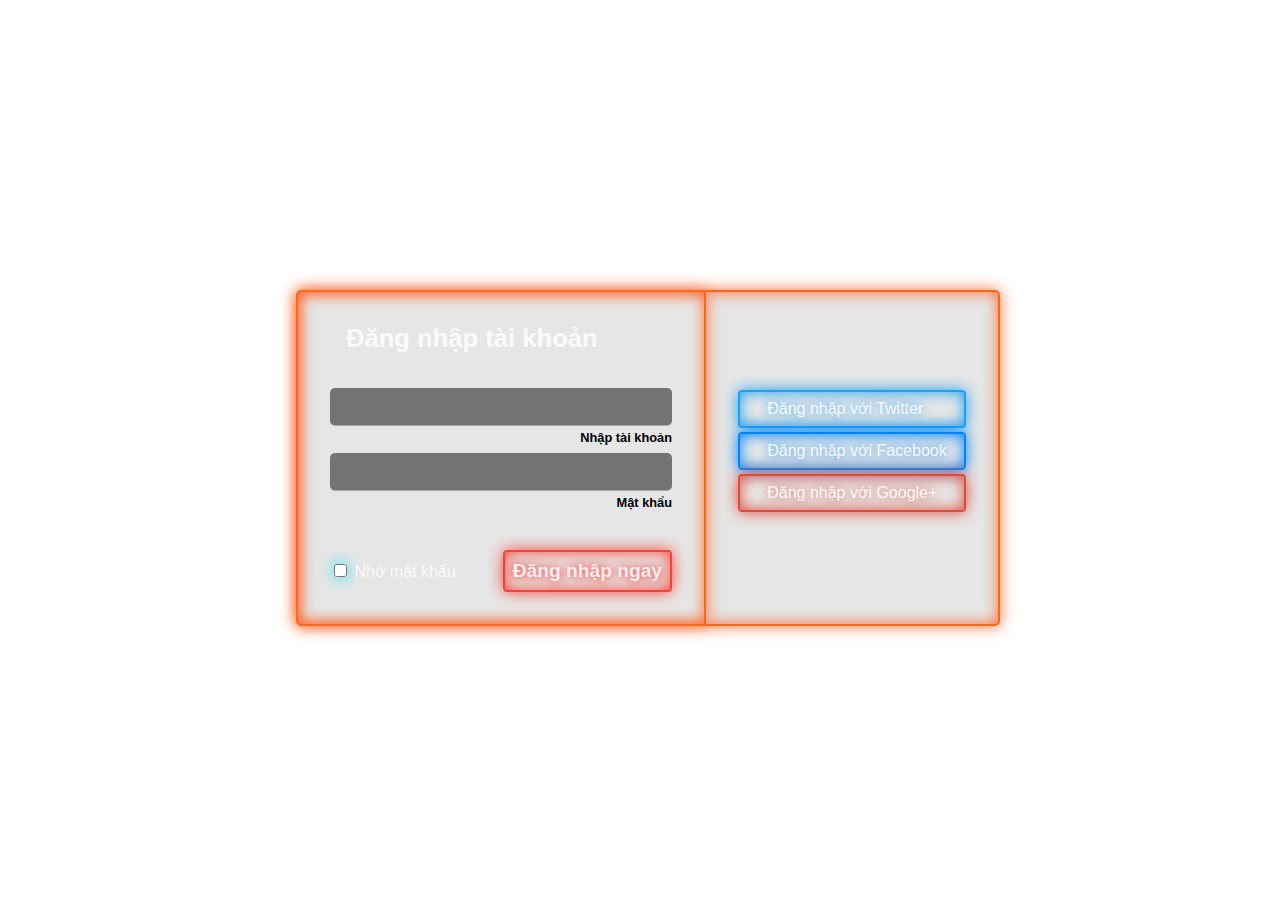
<file: custom_access.html>
<!DOCTYPE html>
<html lang="en">
<head>
	<meta charset="UTF-8">
	<meta http-equiv="X-UA-Compatible" content="IE=Edge">
	<link rel="stylesheet" type="text/css" href="assets/css/CA_css.css">
	<title>Đăng nhập vào tải khoản</title>
</head>
<body>
	<div class="flex col-2 row" id="form">
  <div class="left col">
    <div class="col-spacer">
      <div class="form-header"><i class="fas fa-lock icon txtglow"></i><span>Đăng nhập tài khoản</span></div>
    </div>
    <div class="input-wrap">
      <div class="input-icon">
        <div class="icon"><i class="fas fa-user"></i></div>
        <input type="text" placeholder="Username or Email"/>
      </div><a class="input-desc" href="#">Nhập tài khoản</a>
    </div>
    <div class="input-wrap"> 
      <div class="input-icon">
        <div class="icon"><i class="fas fa-key"></i></div>
        <input type="password" placeholder="Password"/>
      </div><a class="input-desc" href="#">Mật khẩu</a>
    </div>
    <div class="flex space mt-5">
      <div class="cb-wrap">
        <input class="glow" id="remember" type="checkbox" name="rembember"/>
        <label for="remember">Nhớ mật khẩu</label>
      </div>
      <button class="primary big" type="submit">Đăng nhập ngay</button>
    </div>
  </div>
  <div class="right col flex column">
    <div class="col-spacer"></div>
    <button class="twitter social"><i class="fab fa-twitter fa-fw"></i>Đăng nhập với Twitter</button>
    <button class="facebook social"><i class="fab fa-facebook-f fa-fw"></i>Đăng nhập với Facebook</button>
    <button class="googleplus social"><i class="fab fa-google-plus-g fa-fw"></i>Đăng nhập với Google+</button>
  </div>
</div>
</body>
</html>
</file>
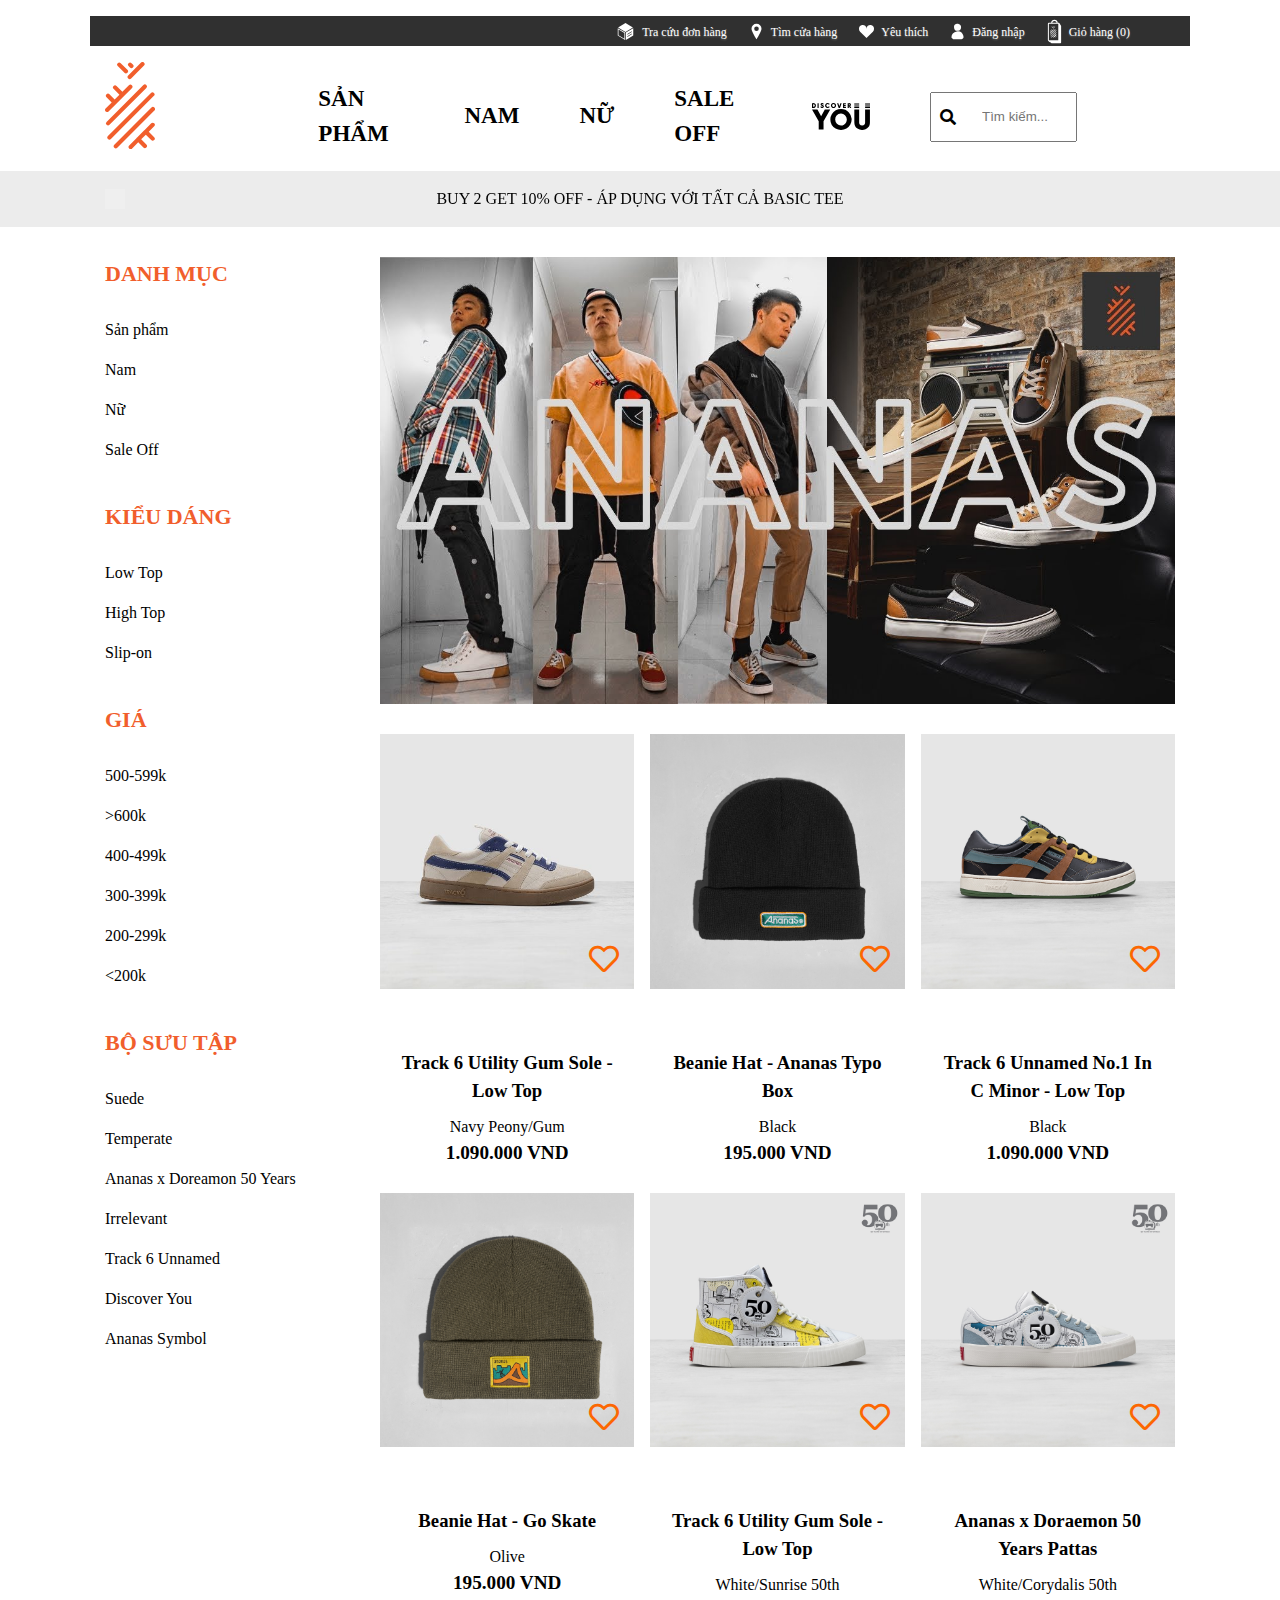
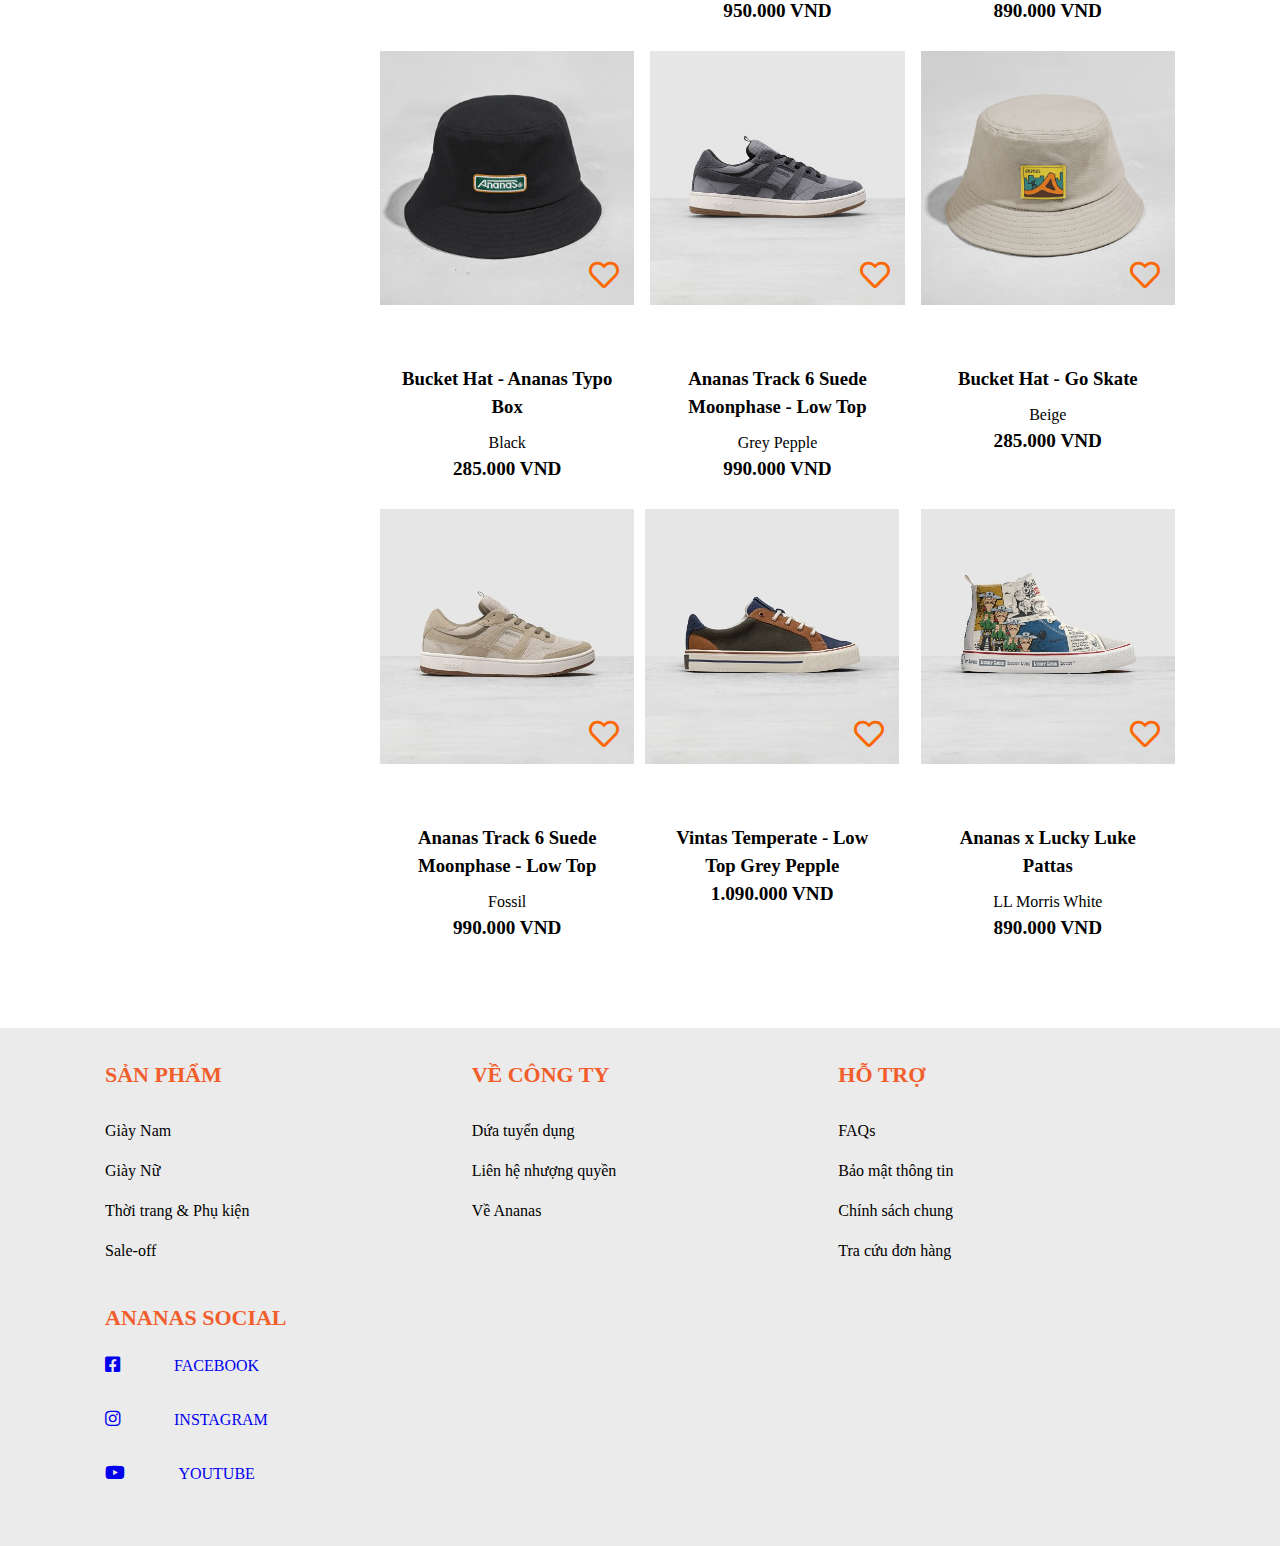
<file: GiayNam.html>
<!DOCTYPE html>
<html>
<head>
	<title>Nam</title>
	<link rel="stylesheet" type="text/css" href="assets/css/awesome.css">
	<link rel="stylesheet" type="text/css" href="assets/css/bootstrap-grid.css">
	<link rel="stylesheet" type="text/css" href="assets/css/slick.css">
	<link rel="stylesheet" type="text/css" href="assets/css/style.css">
	<meta name="viewport" content="width=device-width, initial-scale=1">
	<meta charset="utf-8">
	<script type="text/javascript" src="assets/js/jquery-3.5.1.slim.min.js"></script>
	<script type="text/javascript" src="assets/js/slick.min.js"></script>
	<script type="text/javascript" src="assets/js/isotop.min.js"></script>
	<script type="text/javascript" src="assets/js/main.js"></script>

</head>
<body>
	<header>
		<section class="header-top">
			<div class="container-fluid">
				<div class="row">
					<ul class="menu">
			            <li><a href="#"><img src="images/icon_tra_cuu_don_hang.svg"> Tra cứu đơn hàng</a></li>
			            <li><a href="https://goo.gl/maps/fGVtA5FVoMZFDd5d7"><img src="images/icon_tim_cua_hang.svg"> Tìm cửa hàng</a></li>
			            <li><a href="#"><img src="images/icon_heart_header.svg"> Yêu thích</a></li>
		                <li><a href="custom_access.html"><img src="images/icon_dang_nhap.svg"> Đăng nhập</a></li>
                    	<li><a href="#"><img src="images/icon_gio_hang.svg">
			                    Giỏ hàng (<span class="countProduct">0</span>)</a></li>
			        </ul>
				</div>
			</div>
		</section>
		<section class="header-main">
			<div class="container-fluid">
				<div class="row">
					<div class="col-md-2">
						<div class="logo">
							<a href="index.html"><img src="images/logo.svg" alt="logo"></a>
						</div>
					</div>
					<div class="col-md-7">
						<nav>
							<ul class="main-menu">
								<li >
									<a href="SanPham.html">SẢN PHẨM</a>
								</li>
								<li>
									<a href="GiayNam.html">NAM</a>
								</li>
								<li>
									<a href="GiayNu.html">NỮ</a>
								</li>
								<li>
									<a href="Sale-off.html">SALE OFF</a>
								</li>
								<li>
									<a href="https://www.facebook.com/Ananas.vietnam/" class="footer-item__link"  target="blank"><img src="images/DiscoverYOU.svg" alt="image"></a>
								</li>
							</ul>
						</nav>
					</div>
					<div class="col-md-3">
						<form class="search-form" action="#" method="get">
							<input type="text" name="s" placeholder="Tìm kiếm...">
							<span class="fa fa-search"></span>
						</form>
					</div>
				</div>
			</div>
		</section>
	</header>
	<main>
		<section class="section-slide">
			<div class="container">
				<div class="row">
					<div class="col-12 slide">
						<p>BUY 2 GET 10% OFF - ÁP DỤNG VỚI TẤT CẢ BASIC TEE</p>
						<p>BUY 2 GET 10% OFF - ÁP DỤNG VỚI TẤT CẢ BASIC TEE</p>
						<p>BUY 2 GET 10% OFF - ÁP DỤNG VỚI TẤT CẢ BASIC TEE</p>
					</div>
				</div>
			</div>
		</section>
		<section class="section-archive">
			<div class="container">
				<div class="row">
					<div class="col-3 sidebar">
						<h3>DANH MỤC</h3>
						<ul>
							<li class="active">
								<a href="SanPham.html" >Sản phẩm</a>
							</li>
							<li>
								<a href="GiayNam.html">Nam</a>
							</li>
							<li>
								<a href="GiayNu.html">Nữ</a>
							</li>
							<li>
								<a href="Sale-off.html">Sale Off</a>
							</li>
							
						</ul>
						<h3>KIỂU DÁNG</h3>
						<ul>
							<li>
								<a href="LowTop.html">Low Top</a>
							</li>
							<li>
								<a href="HighTop.html">High Top</a>
							</li>
							<li>
								<a href="Slip-on.html">Slip-on</a>
							</li>
					
							
						</ul>
						<h3>GIÁ</h3>
						<ul>
							<li>
								<a href="#">500-599k</a>
							</li>
							<li>
								<a href="#">>600k</a>
							</li>
							<li>
								<a href="#">400-499k</a>
							</li>
							<li>
								<a href="#">300-399k</a>
							</li>
							<li>
								<a href="#">200-299k</a>
							</li>
							<li>
								<a href="#"><200k</a>
							</li>
							
						</ul>
						<h3>BỘ SƯU TẬP</h3>
						<ul>
							<li>
								<a href="#">Suede</a>
							</li>
							<li>
								<a href="#">Temperate</a>
							</li>
							<li>
								<a href="#">Ananas x Doreamon 50 Years</a>
							</li>
							<li>
								<a href="#">Irrelevant</a>
							</li>
							<li>
								<a href="#">Track 6 Unnamed</a>
							</li>
							<li>
								<a href="#">Discover You</a>
							</li>
							<li>
								<a href="#">Ananas Symbol</a>
							</li>
							
							
							
							
						</ul>
					</div>
					<div class="col-9 archive">
						<div class="banner">
							<img src="images/maxresdefault.jpg">
						</div>
						<div class="products">
							<div class="product">
								<div class="product-inner">
									<div class="product-imge">
										<a href="Detail.html"><img src="images/1.jpg" alt="product">
											<span>Mua ngay</span>
											<i class="far fa-heart"></i>
										</a>
										
									</div>
									<div class="product-content">
										<h3 class="title"><a href="Detail.html">Track 6 Utility Gum Sole - Low Top</a></h3>
										<span class="color">Navy Peony/Gum</span>
										<p class="price">1.090.000 VND</p>
									</div>
								</div>
							</div>
							<div class="product">
								<div class="product-inner">
									<div class="product-imge">
										<a href=""><img src="images/2.jpg" alt="product">
											<span>Mua ngay</span>
											<i class="far fa-heart"></i>
										</a>
										
									</div>
									<div class="product-content">
										<h3 class="title"><a href="#">Beanie Hat - Ananas Typo Box</a></h3>
										<span class="color">Black</span>
										<p class="price">195.000 VND</p>
									</div>
								</div>
							</div>
							<div class="product">
								<div class="product-inner">
									<div class="product-imge">
										<a href=""><img src="images/12.jpg" alt="product">
											<span>Mua ngay</span>
											<i class="far fa-heart"></i>
										</a>
										
									</div>
									<div class="product-content">
										<h3 class="title"><a href="#">Track 6 Unnamed No.1 In C Minor - Low Top</a></h3>
										<span class="color">Black</span>
										<p class="price">1.090.000 VND</p>
									</div>
								</div>
							</div>
							<div class="product">
								<div class="product-inner">
									<div class="product-imge">
										<a href=""><img src="images/13.jpg" alt="product">
											<span>Mua ngay</span>
											<i class="far fa-heart"></i>
										</a>
										
									</div>
									<div class="product-content">
										<h3 class="title"><a href="#">Beanie Hat - Go Skate</a></h3>
										<span class="color">Olive</span>
										<p class="price">195.000 VND</p>
									</div>
								</div>
							</div>
							<div class="product">
								<div class="product-inner">
									<div class="product-imge">
										<a href="#"><img src="images/14.jpg" alt="product">
											<span>Mua ngay</span>
											<i class="far fa-heart"></i>
										</a>
										
									</div>
									<div class="product-content">
										<h3 class="title"><a href="#">Track 6 Utility Gum Sole - Low Top</a></h3>
										<span class="color">White/Sunrise 50th</span>
										<p class="price">950.000 VND</p>
									</div>
								</div>
							</div>
							<div class="product">
								<div class="product-inner">
									<div class="product-imge">
										<a href=""><img src="images/15.jpg" alt="product">
											<span>Mua ngay</span>
											<i class="far fa-heart"></i>
										</a>
										
									</div>
									<div class="product-content">
										<h3 class="title"><a href="#">Ananas x Doraemon 50 Years Pattas</a></h3>
										<span class="color">White/Corydalis 50th</span>
										<p class="price">890.000 VND</p>
									</div>
								</div>
							</div>
							<div class="product">
								<div class="product-inner">
									<div class="product-imge">
										<a href=""><img src="images/16.jpg" alt="product">
											<span>Mua ngay</span>
											<i class="far fa-heart"></i>
										</a>
										
									</div>
									<div class="product-content">
										<h3 class="title"><a href="#">Bucket Hat - Ananas Typo Box</a></h3>
										<span class="color">Black</span>
										<p class="price">285.000 VND</p>
									</div>
								</div>
							</div>
							<div class="product">
								<div class="product-inner">
									<div class="product-imge">
										<a href=""><img src="images/3.jpg" alt="product">
											<span>Mua ngay</span>
											<i class="far fa-heart"></i>
										</a>
										
									</div>
									<div class="product-content">
										<h3 class="title"><a href="#">Ananas Track 6 Suede Moonphase - Low Top</a></h3>
										<span class="color">Grey Pepple</span>
										<p class="price">990.000 VND</p>
									</div>
								</div>
							</div>
							<div class="product">
								<div class="product-inner">
									<div class="product-imge">
										<a href=""><img src="images/17.jpg" alt="product">
											<span>Mua ngay</span>
											<i class="far fa-heart"></i>
										</a>
										
									</div>
									<div class="product-content">
										<h3 class="title"><a href="#">Bucket Hat - Go Skate</a></h3>
										<span class="color">Beige</span>
										<p class="price">285.000 VND</p>
									</div>
								</div>
							</div>
							<div class="product">
								<div class="product-inner">
									<div class="product-imge">
										<a href=""><img src="images/11.jpg" alt="product">
											<span>Mua ngay</span>
											<i class="far fa-heart"></i>
										</a>
										
									</div>
									<div class="product-content">
										<h3 class="title"><a href="#">Ananas Track 6 Suede Moonphase - Low Top</a></h3>
										<span class="color">Fossil</span>
										<p class="price">990.000 VND</p>
									</div>
								</div>
							</div>
							<div class="product">
								<div class="product-inner">
									<div class="product-imge">
										<a href=""><img src="images/10.jpg" alt="product">
											<span>Mua ngay</span>
											<i class="far fa-heart"></i>
										</a>
										
									</div>
									<div class="product-content">
										<h3 class="title"><a href="#">Vintas Temperate - Low Top
										<span class="color">Grey Pepple</span>
										<p class="price">1.090.000 VND</p>
									</div>
								</div>
							</div>
							<div class="product">
								<div class="product-inner">
									<div class="product-imge">
										<a href=""><img src="images/6.jpg" alt="product">
											<span>Mua ngay</span>
											<i class="far fa-heart"></i>
										</a>
										
									</div>
									<div class="product-content">
										<h3 class="title"><a href="#">Ananas x Lucky Luke Pattas</a></h3>
										<span class="color">LL Morris White</span>
										<p class="price">890.000 VND</p>
									</div>
								</div>
							</div>
						</div>
					</div>
				</div>
			</div>
		</section>
	</main>
	<footer>
		<section class="footer">
			<div class="container">
				<div class="row">
					<div class="col-md-4 sidebar">
			            <h3>SẢN PHẨM</h3>
						<ul>
							<li>
								<a href="#">Giày Nam</a>
							</li>
							<li>
								<a href="#">Giày Nữ</a>
							</li>
							<li>
								<a href="#">Thời trang & Phụ kiện</a>
							</li>
							<li>
								<a href="#">Sale-off</a>
							</li>
							
						</ul>
			        </div>
			        <div class="col-md-4 sidebar">
			            <h3>VỀ CÔNG TY</h3>
						<ul>
							<li>
								<a href="#">Dứa tuyển dụng</a>
							</li>
							<li>
								<a href="#">Liên hệ nhượng quyền</a>
							</li>
							<li>
								<a href="#">Về Ananas</a>
							</li>
														
						</ul>
			        </div>

			        <div class="col-md-4 sidebar">
			            <h3>HỖ TRỢ</h3>
						<ul>
							<li>
								<a href="#">FAQs</a>
							</li>
							<li>
								<a href="#">Bảo mật thông tin</a>
							</li>
							<li>
								<a href="#">Chính sách chung</a>
							</li>
							<li>
								<a href="#">Tra cứu đơn hàng</a>
							</li>
							
						</ul>
			        </div>

			        <div class="col-md-4 sidebar">
			            <h3>ANANAS SOCIAL</h3>
						<ul>
							<a href="https://www.facebook.com/Ananas.vietnam/" class="footer-item__link" target="blank"><i class="footer-item__icon fab fa-facebook-square"></i>
							FACEBOOK</a>
						</ul>
						<ul>
							<a href="https://www.instagram.com/ananasvn/" class="footer-item__link"  target="blank"><i class="footer-item__icon fab fa-instagram"></i>
							INSTAGRAM</a>
						</ul>
						<ul>
							<a href="https://www.youtube.com/discoveryou" class="footer-item__link"  target="blank"><i class="footer-item__icon fab fa-youtube"></i>
							YOUTUBE</a>
						</ul>
			        </div>
			</div>
		</section>
	</footer>
</body>
</html>
</file>
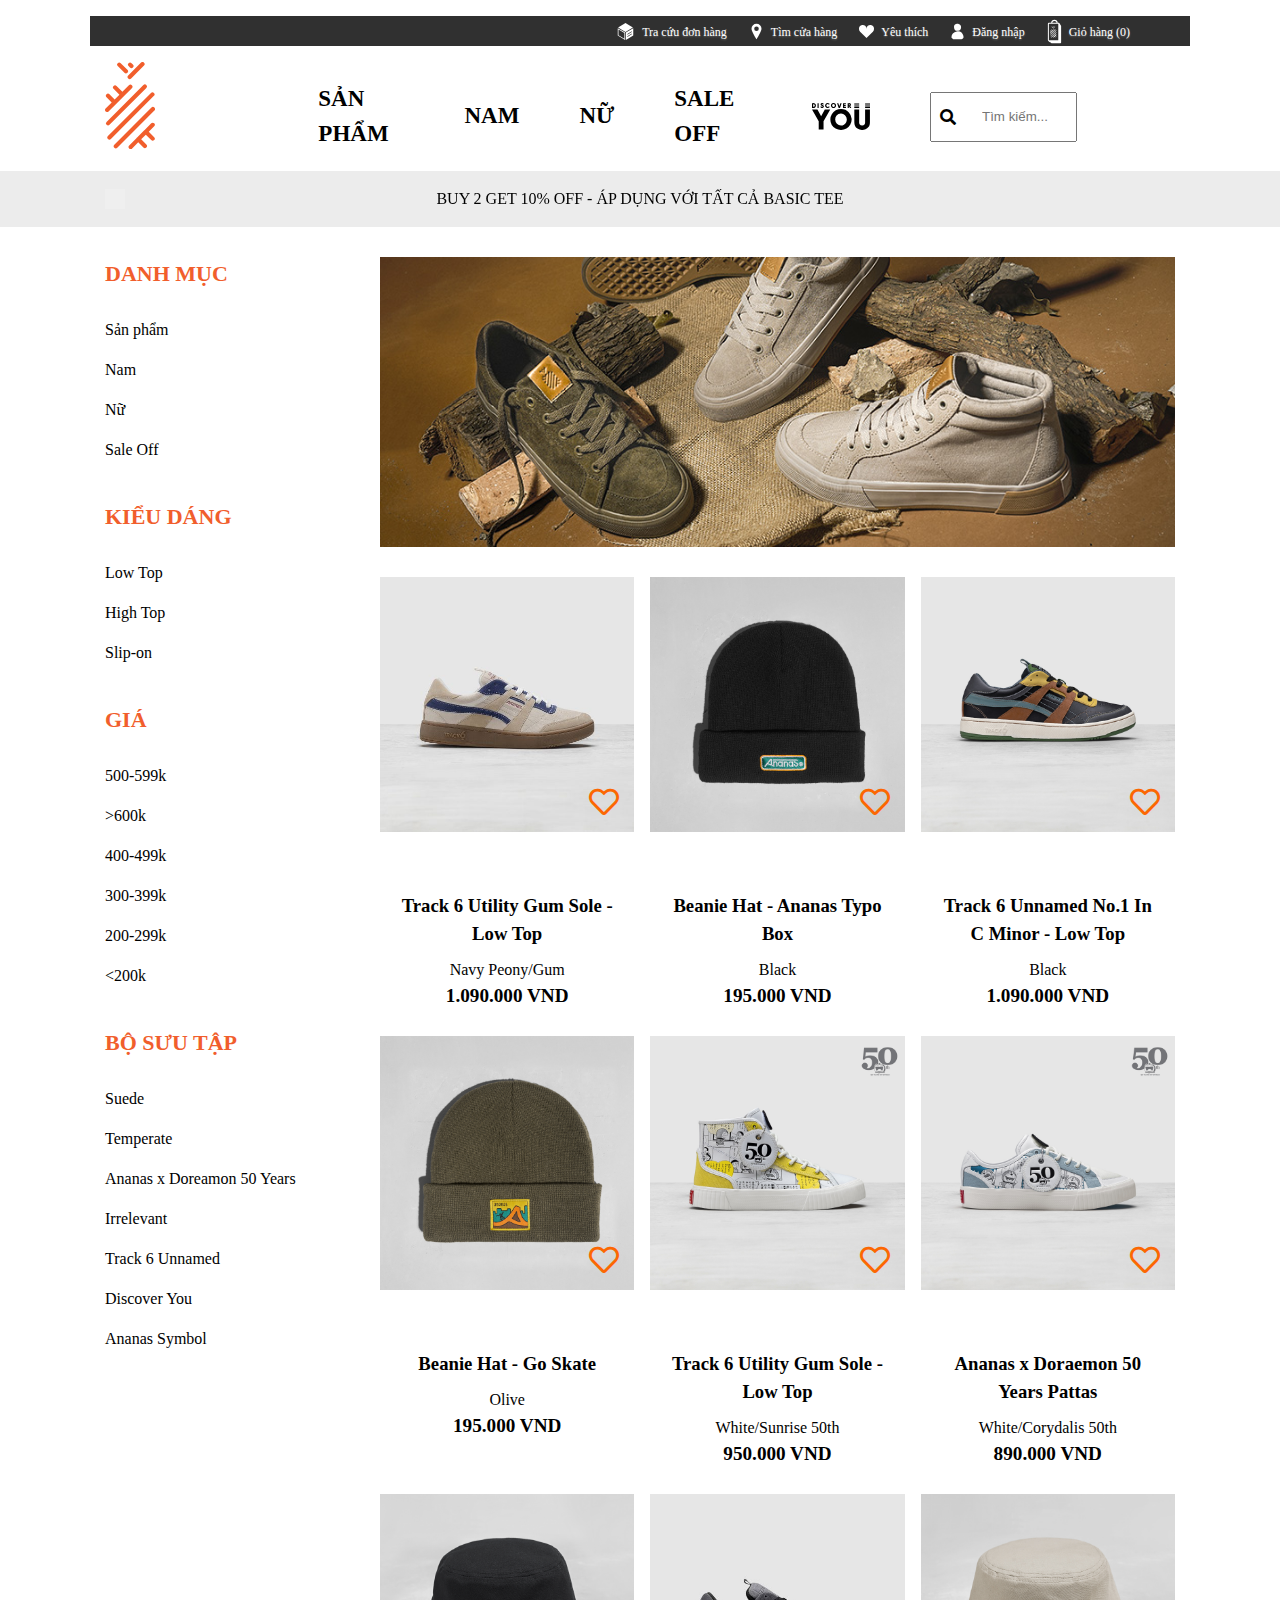
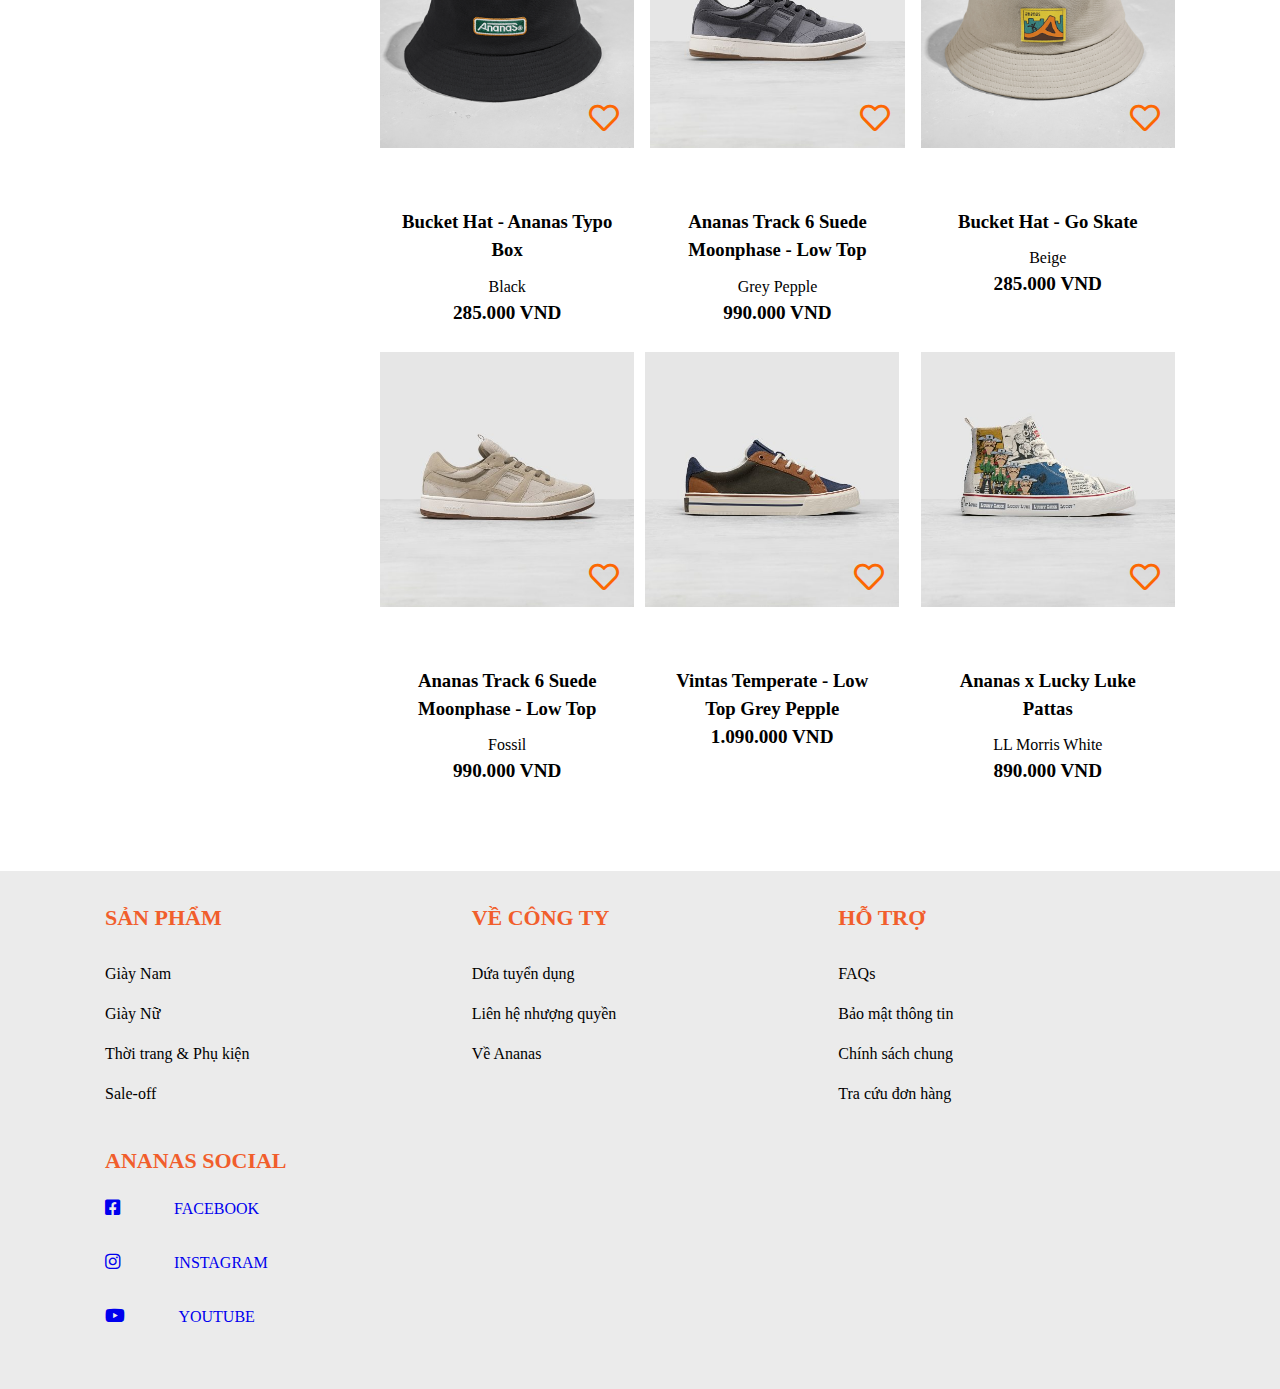
<file: GiayNu.html>
<!DOCTYPE html>
<html>
<head>
	<title>Nữ</title>
	<link rel="stylesheet" type="text/css" href="assets/css/awesome.css">
	<link rel="stylesheet" type="text/css" href="assets/css/bootstrap-grid.css">
	<link rel="stylesheet" type="text/css" href="assets/css/slick.css">
	<link rel="stylesheet" type="text/css" href="assets/css/style.css">
	<meta name="viewport" content="width=device-width, initial-scale=1">
	<meta charset="utf-8">
	<script type="text/javascript" src="assets/js/jquery-3.5.1.slim.min.js"></script>
	<script type="text/javascript" src="assets/js/slick.min.js"></script>
	<script type="text/javascript" src="assets/js/isotop.min.js"></script>
	<script type="text/javascript" src="assets/js/main.js"></script>

</head>
<body>
	<header>
		<section class="header-top">
			<div class="container-fluid">
				<div class="row">
					<ul class="menu">
			           <li><a href="#"><img src="images/icon_tra_cuu_don_hang.svg"> Tra cứu đơn hàng</a></li>
			            <li><a href="https://goo.gl/maps/fGVtA5FVoMZFDd5d7"><img src="images/icon_tim_cua_hang.svg"> Tìm cửa hàng</a></li>
			            <li><a href="#"><img src="images/icon_heart_header.svg"> Yêu thích</a></li>
		                <li><a href="custom_access.html"><img src="images/icon_dang_nhap.svg"> Đăng nhập</a></li>
                    	<li><a href="#"><img src="images/icon_gio_hang.svg">
			                    Giỏ hàng (<span class="countProduct">0</span>)</a></li>
			        </ul>
				</div>
			</div>
		</section>
		<section class="header-main">
			<div class="container-fluid">
				<div class="row">
					<div class="col-md-2">
						<div class="logo">
							<a href="index.html"><img src="images/logo.svg" alt="logo"></a>
						</div>
					</div>
					<div class="col-md-7">
						<nav>
							<ul class="main-menu">
								<li >
									<a href="SanPham.html">SẢN PHẨM</a>
								</li>
								<li>
									<a href="GiayNam.html">NAM</a>
								</li>
								<li>
									<a href="GiayNu.html">NỮ</a>
								</li>
								<li>
									<a href="Sale-off.html">SALE OFF</a>
								</li>
								<li>
									<a href="https://www.facebook.com/Ananas.vietnam/" class="footer-item__link" target="blank"><img src="images/DiscoverYOU.svg" alt="image"></a>
								</li>
							</ul>
						</nav>
					</div>
					<div class="col-md-3">
						<form class="search-form" action="#" method="get">
							<input type="text" name="s" placeholder="Tìm kiếm...">
							<span class="fa fa-search"></span>
						</form>
					</div>
				</div>
			</div>
		</section>
	</header>
	<main>
		<section class="section-slide">
			<div class="container">
				<div class="row">
					<div class="col-12 slide">
						<p>BUY 2 GET 10% OFF - ÁP DỤNG VỚI TẤT CẢ BASIC TEE</p>
						<p>BUY 2 GET 10% OFF - ÁP DỤNG VỚI TẤT CẢ BASIC TEE</p>
						<p>BUY 2 GET 10% OFF - ÁP DỤNG VỚI TẤT CẢ BASIC TEE</p>
					</div>
				</div>
			</div>
		</section>
		<section class="section-archive">
			<div class="container">
				<div class="row">
					<div class="col-3 sidebar">
						<h3>DANH MỤC</h3>
						<ul>
							<li class="active">
								<a href="SanPham.html" >Sản phẩm</a>
							</li>
							<li>
								<a href="GiayNam.html">Nam</a>
							</li>
							<li>
								<a href="GiayNu.html">Nữ</a>
							</li>
							<li>
								<a href="Sale-off.html">Sale Off</a>
							</li>
							
						</ul>
						<h3>KIỂU DÁNG</h3>
						<ul>
							<li>
								<a href="LowTop.html">Low Top</a>
							</li>
							<li>
								<a href="HighTop.html">High Top</a>
							</li>
							<li>
								<a href="Slip-on.html">Slip-on</a>
							</li>
					
							
						</ul>
						<h3>GIÁ</h3>
						<ul>
							<li>
								<a href="#">500-599k</a>
							</li>
							<li>
								<a href="#">>600k</a>
							</li>
							<li>
								<a href="#">400-499k</a>
							</li>
							<li>
								<a href="#">300-399k</a>
							</li>
							<li>
								<a href="#">200-299k</a>
							</li>
							<li>
								<a href="#"><200k</a>
							</li>
							
						</ul>
						<h3>BỘ SƯU TẬP</h3>
						<ul>
							<li>
								<a href="#">Suede</a>
							</li>
							<li>
								<a href="#">Temperate</a>
							</li>
							<li>
								<a href="#">Ananas x Doreamon 50 Years</a>
							</li>
							<li>
								<a href="#">Irrelevant</a>
							</li>
							<li>
								<a href="#">Track 6 Unnamed</a>
							</li>
							<li>
								<a href="#">Discover You</a>
							</li>
							<li>
								<a href="#">Ananas Symbol</a>
							</li>
							
							
							
							
						</ul>
					</div>
					<div class="col-9 archive">
						<div class="banner">
							<img src="images/desktop_productlist.jpg">
						</div>
						<div class="products">
							<div class="product">
								<div class="product-inner">
									<div class="product-imge">
										<a href="Detail.html"><img src="images/1.jpg" alt="product">
											<span>Mua ngay</span>
											<i class="far fa-heart"></i>
										</a>
										
									</div>
									<div class="product-content">
										<h3 class="title"><a href="Detail.html">Track 6 Utility Gum Sole - Low Top</a></h3>
										<span class="color">Navy Peony/Gum</span>
										<p class="price">1.090.000 VND</p>
									</div>
								</div>
							</div>
							<div class="product">
								<div class="product-inner">
									<div class="product-imge">
										<a href=""><img src="images/2.jpg" alt="product">
											<span>Mua ngay</span>
											<i class="far fa-heart"></i>
										</a>
										
									</div>
									<div class="product-content">
										<h3 class="title"><a href="#">Beanie Hat - Ananas Typo Box</a></h3>
										<span class="color">Black</span>
										<p class="price">195.000 VND</p>
									</div>
								</div>
							</div>
							<div class="product">
								<div class="product-inner">
									<div class="product-imge">
										<a href=""><img src="images/12.jpg" alt="product">
											<span>Mua ngay</span>
											<i class="far fa-heart"></i>
										</a>
										
									</div>
									<div class="product-content">
										<h3 class="title"><a href="#">Track 6 Unnamed No.1 In C Minor - Low Top</a></h3>
										<span class="color">Black</span>
										<p class="price">1.090.000 VND</p>
									</div>
								</div>
							</div>
							<div class="product">
								<div class="product-inner">
									<div class="product-imge">
										<a href=""><img src="images/13.jpg" alt="product">
											<span>Mua ngay</span>
											<i class="far fa-heart"></i>
										</a>
										
									</div>
									<div class="product-content">
										<h3 class="title"><a href="#">Beanie Hat - Go Skate</a></h3>
										<span class="color">Olive</span>
										<p class="price">195.000 VND</p>
									</div>
								</div>
							</div>
							<div class="product">
								<div class="product-inner">
									<div class="product-imge">
										<a href=""><img src="images/14.jpg" alt="product">
											<span>Mua ngay</span>
											<i class="far fa-heart"></i>
										</a>
										
									</div>
									<div class="product-content">
										<h3 class="title"><a href="#">Track 6 Utility Gum Sole - Low Top</a></h3>
										<span class="color">White/Sunrise 50th</span>
										<p class="price">950.000 VND</p>
									</div>
								</div>
							</div>
							<div class="product">
								<div class="product-inner">
									<div class="product-imge">
										<a href=""><img src="images/15.jpg" alt="product">
											<span>Mua ngay</span>
											<i class="far fa-heart"></i>
										</a>
										
									</div>
									<div class="product-content">
										<h3 class="title"><a href="#">Ananas x Doraemon 50 Years Pattas</a></h3>
										<span class="color">White/Corydalis 50th</span>
										<p class="price">890.000 VND</p>
									</div>
								</div>
							</div>
							<div class="product">
								<div class="product-inner">
									<div class="product-imge">
										<a href=""><img src="images/16.jpg" alt="product">
											<span>Mua ngay</span>
											<i class="far fa-heart"></i>
										</a>
										
									</div>
									<div class="product-content">
										<h3 class="title"><a href="#">Bucket Hat - Ananas Typo Box</a></h3>
										<span class="color">Black</span>
										<p class="price">285.000 VND</p>
									</div>
								</div>
							</div>
							<div class="product">
								<div class="product-inner">
									<div class="product-imge">
										<a href=""><img src="images/3.jpg" alt="product">
											<span>Mua ngay</span>
											<i class="far fa-heart"></i>
										</a>
										
									</div>
									<div class="product-content">
										<h3 class="title"><a href="#">Ananas Track 6 Suede Moonphase - Low Top</a></h3>
										<span class="color">Grey Pepple</span>
										<p class="price">990.000 VND</p>
									</div>
								</div>
							</div>
							<div class="product">
								<div class="product-inner">
									<div class="product-imge">
										<a href=""><img src="images/17.jpg" alt="product">
											<span>Mua ngay</span>
											<i class="far fa-heart"></i>
										</a>
										
									</div>
									<div class="product-content">
										<h3 class="title"><a href="#">Bucket Hat - Go Skate</a></h3>
										<span class="color">Beige</span>
										<p class="price">285.000 VND</p>
									</div>
								</div>
							</div>
							<div class="product">
								<div class="product-inner">
									<div class="product-imge">
										<a href=""><img src="images/11.jpg" alt="product">
											<span>Mua ngay</span>
											<i class="far fa-heart"></i>
										</a>
										
									</div>
									<div class="product-content">
										<h3 class="title"><a href="#">Ananas Track 6 Suede Moonphase - Low Top</a></h3>
										<span class="color">Fossil</span>
										<p class="price">990.000 VND</p>
									</div>
								</div>
							</div>
							<div class="product">
								<div class="product-inner">
									<div class="product-imge">
										<a href=""><img src="images/10.jpg" alt="product">
											<span>Mua ngay</span>
											<i class="far fa-heart"></i>
										</a>
										
									</div>
									<div class="product-content">
										<h3 class="title"><a href="#">Vintas Temperate - Low Top
										<span class="color">Grey Pepple</span>
										<p class="price">1.090.000 VND</p>
									</div>
								</div>
							</div>
							<div class="product">
								<div class="product-inner">
									<div class="product-imge">
										<a href=""><img src="images/6.jpg" alt="product">
											<span>Mua ngay</span>
											<i class="far fa-heart"></i>
										</a>
										
									</div>
									<div class="product-content">
										<h3 class="title"><a href="#">Ananas x Lucky Luke Pattas</a></h3>
										<span class="color">LL Morris White</span>
										<p class="price">890.000 VND</p>
									</div>
								</div>
							</div>
						</div>
					</div>
				</div>
			</div>
		</section>
	</main>
	<footer>
		<section class="footer">
			<div class="container">
				<div class="row">
					<div class="col-md-4 sidebar">
			            <h3>SẢN PHẨM</h3>
						<ul>
							<li>
								<a href="#">Giày Nam</a>
							</li>
							<li>
								<a href="#">Giày Nữ</a>
							</li>
							<li>
								<a href="#">Thời trang & Phụ kiện</a>
							</li>
							<li>
								<a href="#">Sale-off</a>
							</li>
							
						</ul>
			        </div>
			        <div class="col-md-4 sidebar">
			            <h3>VỀ CÔNG TY</h3>
						<ul>
							<li>
								<a href="#">Dứa tuyển dụng</a>
							</li>
							<li>
								<a href="#">Liên hệ nhượng quyền</a>
							</li>
							<li>
								<a href="#">Về Ananas</a>
							</li>
														
						</ul>
			        </div>

			        <div class="col-md-4 sidebar">
			            <h3>HỖ TRỢ</h3>
						<ul>
							<li>
								<a href="#">FAQs</a>
							</li>
							<li>
								<a href="#">Bảo mật thông tin</a>
							</li>
							<li>
								<a href="#">Chính sách chung</a>
							</li>
							<li>
								<a href="#">Tra cứu đơn hàng</a>
							</li>
							
						</ul>
			        </div>

			        <div class="col-md-4 sidebar">
			            <h3>ANANAS SOCIAL</h3>
						<ul>
							<a href="https://www.facebook.com/Ananas.vietnam/" class="footer-item__link" target="blank"><i class="footer-item__icon fab fa-facebook-square"></i>
							FACEBOOK</a>
						</ul>
						<ul>
							<a href="https://www.instagram.com/ananasvn/" class="footer-item__link"  target="blank"><i class="footer-item__icon fab fa-instagram"></i>
							INSTAGRAM</a>
						</ul>
						<ul>
							<a href="https://www.youtube.com/discoveryou" class="footer-item__link"  target="blank"><i class="footer-item__icon fab fa-youtube"></i>
							YOUTUBE</a>
						</ul>
			        </div>
			</div>
		</section>
	</footer>
</body>
</html>
</file>
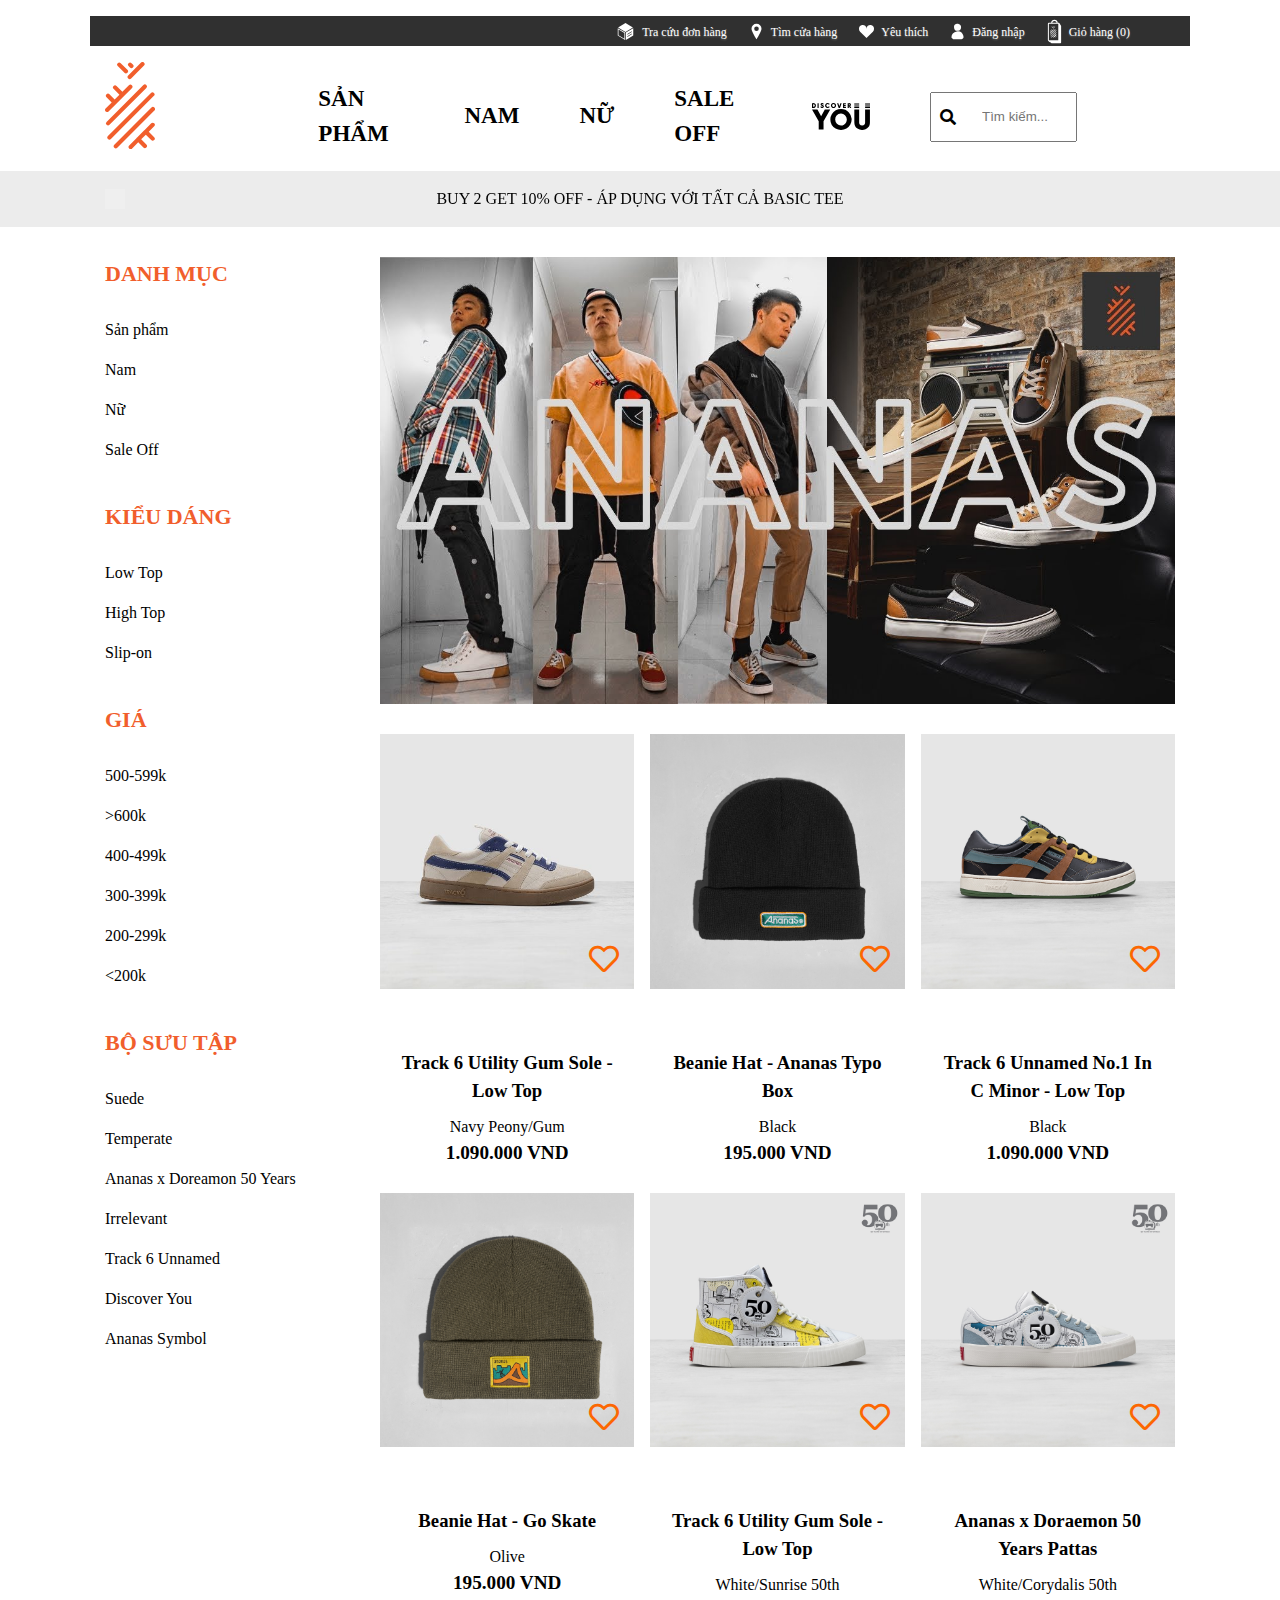
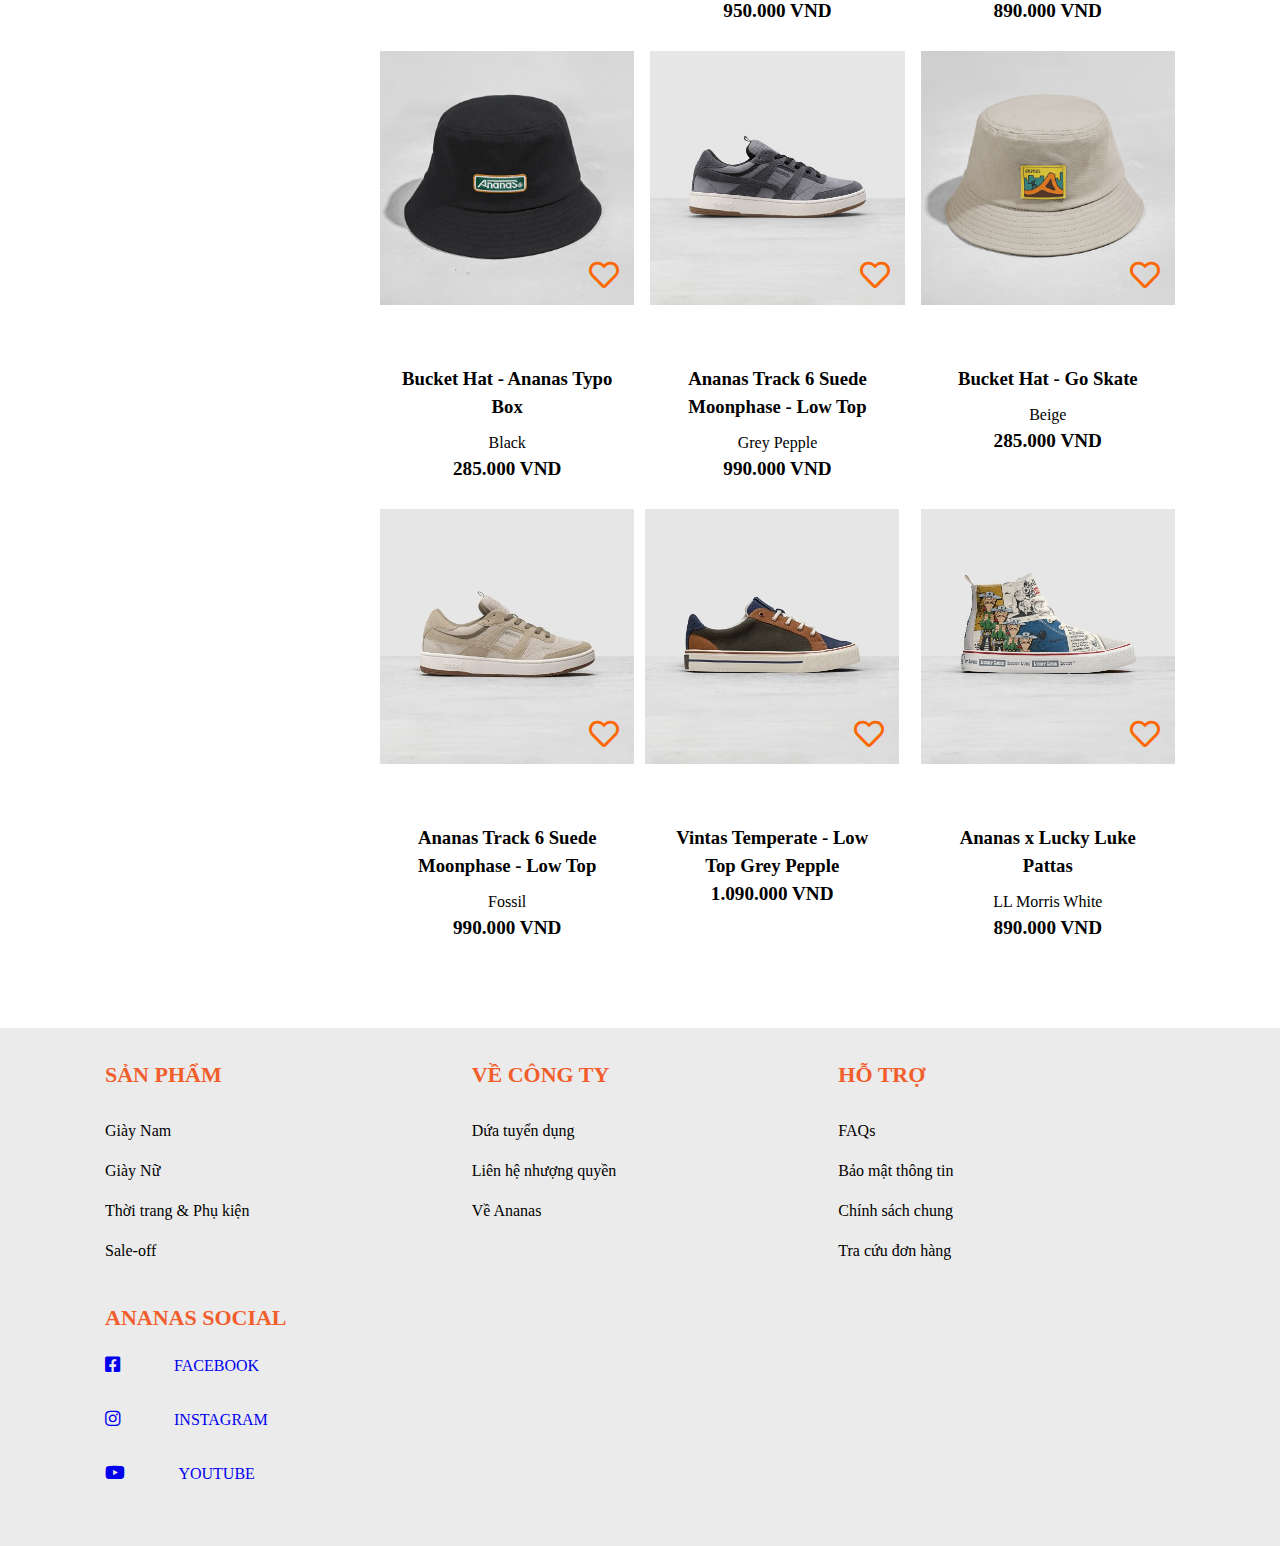
<file: HighTop.html>
<!DOCTYPE html>
<html>
<head>
	<title>Nam</title>
	<link rel="stylesheet" type="text/css" href="assets/css/awesome.css">
	<link rel="stylesheet" type="text/css" href="assets/css/bootstrap-grid.css">
	<link rel="stylesheet" type="text/css" href="assets/css/slick.css">
	<link rel="stylesheet" type="text/css" href="assets/css/style.css">
	<meta name="viewport" content="width=device-width, initial-scale=1">
	<meta charset="utf-8">
	<script type="text/javascript" src="assets/js/jquery-3.5.1.slim.min.js"></script>
	<script type="text/javascript" src="assets/js/slick.min.js"></script>
	<script type="text/javascript" src="assets/js/isotop.min.js"></script>
	<script type="text/javascript" src="assets/js/main.js"></script>

</head>
<body>
	<header>
		<section class="header-top">
			<div class="container-fluid">
				<div class="row">
					<ul class="menu">
			            <li><a href="#"><img src="images/icon_tra_cuu_don_hang.svg"> Tra cứu đơn hàng</a></li>
			            <li><a href="https://goo.gl/maps/fGVtA5FVoMZFDd5d7"><img src="images/icon_tim_cua_hang.svg"> Tìm cửa hàng</a></li>
			            <li><a href="#"><img src="images/icon_heart_header.svg"> Yêu thích</a></li>
		                <li><a href="custom_access.html"><img src="images/icon_dang_nhap.svg"> Đăng nhập</a></li>
                    	<li><a href="#"><img src="images/icon_gio_hang.svg">
			                    Giỏ hàng (<span class="countProduct">0</span>)</a></li>
				</div>
			</div>
		</section>
		<section class="header-main">
			<div class="container-fluid">
				<div class="row">
					<div class="col-md-2">
						<div class="logo">
							<a href="index.html"><img src="images/logo.svg" alt="logo"></a>
						</div>
					</div>
					<div class="col-md-7">
						<nav>
							<ul class="main-menu">
								<li >
									<a href="SanPham.html">SẢN PHẨM</a>
								</li>
								<li>
									<a href="GiayNam.html">NAM</a>
								</li>
								<li>
									<a href="GiayNu.html">NỮ</a>
								</li>
								<li>
									<a href="Sale-off.html">SALE OFF</a>
								</li>
								<li>
									<a href="https://www.facebook.com/Ananas.vietnam/" class="footer-item__link"  target="blank"><img src="images/DiscoverYOU.svg" alt="image"></a>
								</li>
							</ul>
						</nav>
					</div>
					<div class="col-md-3">
						<form class="search-form" action="#" method="get">
							<input type="text" name="s" placeholder="Tìm kiếm...">
							<span class="fa fa-search"></span>
						</form>
					</div>
				</div>
			</div>
		</section>
	</header>
	<main>
		<section class="section-slide">
			<div class="container">
				<div class="row">
					<div class="col-12 slide">
						<p>BUY 2 GET 10% OFF - ÁP DỤNG VỚI TẤT CẢ BASIC TEE</p>
						<p>BUY 2 GET 10% OFF - ÁP DỤNG VỚI TẤT CẢ BASIC TEE</p>
						<p>BUY 2 GET 10% OFF - ÁP DỤNG VỚI TẤT CẢ BASIC TEE</p>
					</div>
				</div>
			</div>
		</section>
		<section class="section-archive">
			<div class="container">
				<div class="row">
					<div class="col-3 sidebar">
						<h3>DANH MỤC</h3>
						<ul>
							<li class="active">
								<a href="SanPham.html" >Sản phẩm</a>
							</li>
							<li>
								<a href="GiayNam.html">Nam</a>
							</li>
							<li>
								<a href="GiayNu.html">Nữ</a>
							</li>
							<li>
								<a href="Sale-off.html">Sale Off</a>
							</li>
							
						</ul>
						<h3>KIỂU DÁNG</h3>
						<ul>
							<li>
								<a href="LowTop.html">Low Top</a>
							</li>
							<li>
								<a href="HighTop.html">High Top</a>
							</li>
							<li>
								<a href="Slip-on.html">Slip-on</a>
							</li>
					
							
						</ul>
						<h3>GIÁ</h3>
						<ul>
							<li>
								<a href="#">500-599k</a>
							</li>
							<li>
								<a href="#">>600k</a>
							</li>
							<li>
								<a href="#">400-499k</a>
							</li>
							<li>
								<a href="#">300-399k</a>
							</li>
							<li>
								<a href="#">200-299k</a>
							</li>
							<li>
								<a href="#"><200k</a>
							</li>
							
						</ul>
						<h3>BỘ SƯU TẬP</h3>
						<ul>
							<li>
								<a href="#">Suede</a>
							</li>
							<li>
								<a href="#">Temperate</a>
							</li>
							<li>
								<a href="#">Ananas x Doreamon 50 Years</a>
							</li>
							<li>
								<a href="#">Irrelevant</a>
							</li>
							<li>
								<a href="#">Track 6 Unnamed</a>
							</li>
							<li>
								<a href="#">Discover You</a>
							</li>
							<li>
								<a href="#">Ananas Symbol</a>
							</li>
							
							
							
							
						</ul>
					</div>
					<div class="col-9 archive">
						<div class="banner">
							<img src="images/maxresdefault.jpg">
						</div>
						<div class="products">
							<div class="product">
								<div class="product-inner">
									<div class="product-imge">
										<a href=""><img src="images/1.jpg" alt="product">
											<span>Mua ngay</span>
											<i class="far fa-heart"></i>
										</a>
										
									</div>
									<div class="product-content">
										<h3 class="title"><a href="#">Track 6 Utility Gum Sole - Low Top</a></h3>
										<span class="color">Navy Peony/Gum</span>
										<p class="price">1.090.000 VND</p>
									</div>
								</div>
							</div>
							<div class="product">
								<div class="product-inner">
									<div class="product-imge">
										<a href=""><img src="images/2.jpg" alt="product">
											<span>Mua ngay</span>
											<i class="far fa-heart"></i>
										</a>
										
									</div>
									<div class="product-content">
										<h3 class="title"><a href="#">Beanie Hat - Ananas Typo Box</a></h3>
										<span class="color">Black</span>
										<p class="price">195.000 VND</p>
									</div>
								</div>
							</div>
							<div class="product">
								<div class="product-inner">
									<div class="product-imge">
										<a href=""><img src="images/12.jpg" alt="product">
											<span>Mua ngay</span>
											<i class="far fa-heart"></i>
										</a>
										
									</div>
									<div class="product-content">
										<h3 class="title"><a href="#">Track 6 Unnamed No.1 In C Minor - Low Top</a></h3>
										<span class="color">Black</span>
										<p class="price">1.090.000 VND</p>
									</div>
								</div>
							</div>
							<div class="product">
								<div class="product-inner">
									<div class="product-imge">
										<a href=""><img src="images/13.jpg" alt="product">
											<span>Mua ngay</span>
											<i class="far fa-heart"></i>
										</a>
										
									</div>
									<div class="product-content">
										<h3 class="title"><a href="#">Beanie Hat - Go Skate</a></h3>
										<span class="color">Olive</span>
										<p class="price">195.000 VND</p>
									</div>
								</div>
							</div>
							<div class="product">
								<div class="product-inner">
									<div class="product-imge">
										<a href=""><img src="images/14.jpg" alt="product">
											<span>Mua ngay</span>
											<i class="far fa-heart"></i>
										</a>
										
									</div>
									<div class="product-content">
										<h3 class="title"><a href="#">Track 6 Utility Gum Sole - Low Top</a></h3>
										<span class="color">White/Sunrise 50th</span>
										<p class="price">950.000 VND</p>
									</div>
								</div>
							</div>
							<div class="product">
								<div class="product-inner">
									<div class="product-imge">
										<a href=""><img src="images/15.jpg" alt="product">
											<span>Mua ngay</span>
											<i class="far fa-heart"></i>
										</a>
										
									</div>
									<div class="product-content">
										<h3 class="title"><a href="#">Ananas x Doraemon 50 Years Pattas</a></h3>
										<span class="color">White/Corydalis 50th</span>
										<p class="price">890.000 VND</p>
									</div>
								</div>
							</div>
							<div class="product">
								<div class="product-inner">
									<div class="product-imge">
										<a href=""><img src="images/16.jpg" alt="product">
											<span>Mua ngay</span>
											<i class="far fa-heart"></i>
										</a>
										
									</div>
									<div class="product-content">
										<h3 class="title"><a href="#">Bucket Hat - Ananas Typo Box</a></h3>
										<span class="color">Black</span>
										<p class="price">285.000 VND</p>
									</div>
								</div>
							</div>
							<div class="product">
								<div class="product-inner">
									<div class="product-imge">
										<a href=""><img src="images/3.jpg" alt="product">
											<span>Mua ngay</span>
											<i class="far fa-heart"></i>
										</a>
										
									</div>
									<div class="product-content">
										<h3 class="title"><a href="#">Ananas Track 6 Suede Moonphase - Low Top</a></h3>
										<span class="color">Grey Pepple</span>
										<p class="price">990.000 VND</p>
									</div>
								</div>
							</div>
							<div class="product">
								<div class="product-inner">
									<div class="product-imge">
										<a href=""><img src="images/17.jpg" alt="product">
											<span>Mua ngay</span>
											<i class="far fa-heart"></i>
										</a>
										
									</div>
									<div class="product-content">
										<h3 class="title"><a href="#">Bucket Hat - Go Skate</a></h3>
										<span class="color">Beige</span>
										<p class="price">285.000 VND</p>
									</div>
								</div>
							</div>
							<div class="product">
								<div class="product-inner">
									<div class="product-imge">
										<a href=""><img src="images/11.jpg" alt="product">
											<span>Mua ngay</span>
											<i class="far fa-heart"></i>
										</a>
										
									</div>
									<div class="product-content">
										<h3 class="title"><a href="#">Ananas Track 6 Suede Moonphase - Low Top</a></h3>
										<span class="color">Fossil</span>
										<p class="price">990.000 VND</p>
									</div>
								</div>
							</div>
							<div class="product">
								<div class="product-inner">
									<div class="product-imge">
										<a href=""><img src="images/10.jpg" alt="product">
											<span>Mua ngay</span>
											<i class="far fa-heart"></i>
										</a>
										
									</div>
									<div class="product-content">
										<h3 class="title"><a href="#">Vintas Temperate - Low Top
										<span class="color">Grey Pepple</span>
										<p class="price">1.090.000 VND</p>
									</div>
								</div>
							</div>
							<div class="product">
								<div class="product-inner">
									<div class="product-imge">
										<a href=""><img src="images/6.jpg" alt="product">
											<span>Mua ngay</span>
											<i class="far fa-heart"></i>
										</a>
										
									</div>
									<div class="product-content">
										<h3 class="title"><a href="#">Ananas x Lucky Luke Pattas</a></h3>
										<span class="color">LL Morris White</span>
										<p class="price">890.000 VND</p>
									</div>
								</div>
							</div>
						</div>
					</div>
				</div>
			</div>
		</section>
	</main>
	<footer>
		<section class="footer">
			<div class="container">
				<div class="row">
					<div class="col-md-4 sidebar">
			            <h3>SẢN PHẨM</h3>
						<ul>
							<li>
								<a href="#">Giày Nam</a>
							</li>
							<li>
								<a href="#">Giày Nữ</a>
							</li>
							<li>
								<a href="#">Thời trang & Phụ kiện</a>
							</li>
							<li>
								<a href="#">Sale-off</a>
							</li>
							
						</ul>
			        </div>
			        <div class="col-md-4 sidebar">
			            <h3>VỀ CÔNG TY</h3>
						<ul>
							<li>
								<a href="#">Dứa tuyển dụng</a>
							</li>
							<li>
								<a href="#">Liên hệ nhượng quyền</a>
							</li>
							<li>
								<a href="#">Về Ananas</a>
							</li>
														
						</ul>
			        </div>

			        <div class="col-md-4 sidebar">
			            <h3>HỖ TRỢ</h3>
						<ul>
							<li>
								<a href="#">FAQs</a>
							</li>
							<li>
								<a href="#">Bảo mật thông tin</a>
							</li>
							<li>
								<a href="#">Chính sách chung</a>
							</li>
							<li>
								<a href="#">Tra cứu đơn hàng</a>
							</li>
							
						</ul>
			        </div>

			        <div class="col-md-4 sidebar">
			            <h3>ANANAS SOCIAL</h3>
						<ul>
							<a href="https://www.facebook.com/Ananas.vietnam/" class="footer-item__link" target="blank"><i class="footer-item__icon fab fa-facebook-square"></i>
							FACEBOOK</a>
						</ul>
						<ul>
							<a href="https://www.instagram.com/ananasvn/" class="footer-item__link"  target="blank"><i class="footer-item__icon fab fa-instagram"></i>
							INSTAGRAM</a>
						</ul>
						<ul>
							<a href="https://www.youtube.com/discoveryou" class="footer-item__link"  target="blank"><i class="footer-item__icon fab fa-youtube"></i>
							YOUTUBE</a>
						</ul>
			        </div>
			</div>
		</section>
	</footer>
</body>
</html>
</file>
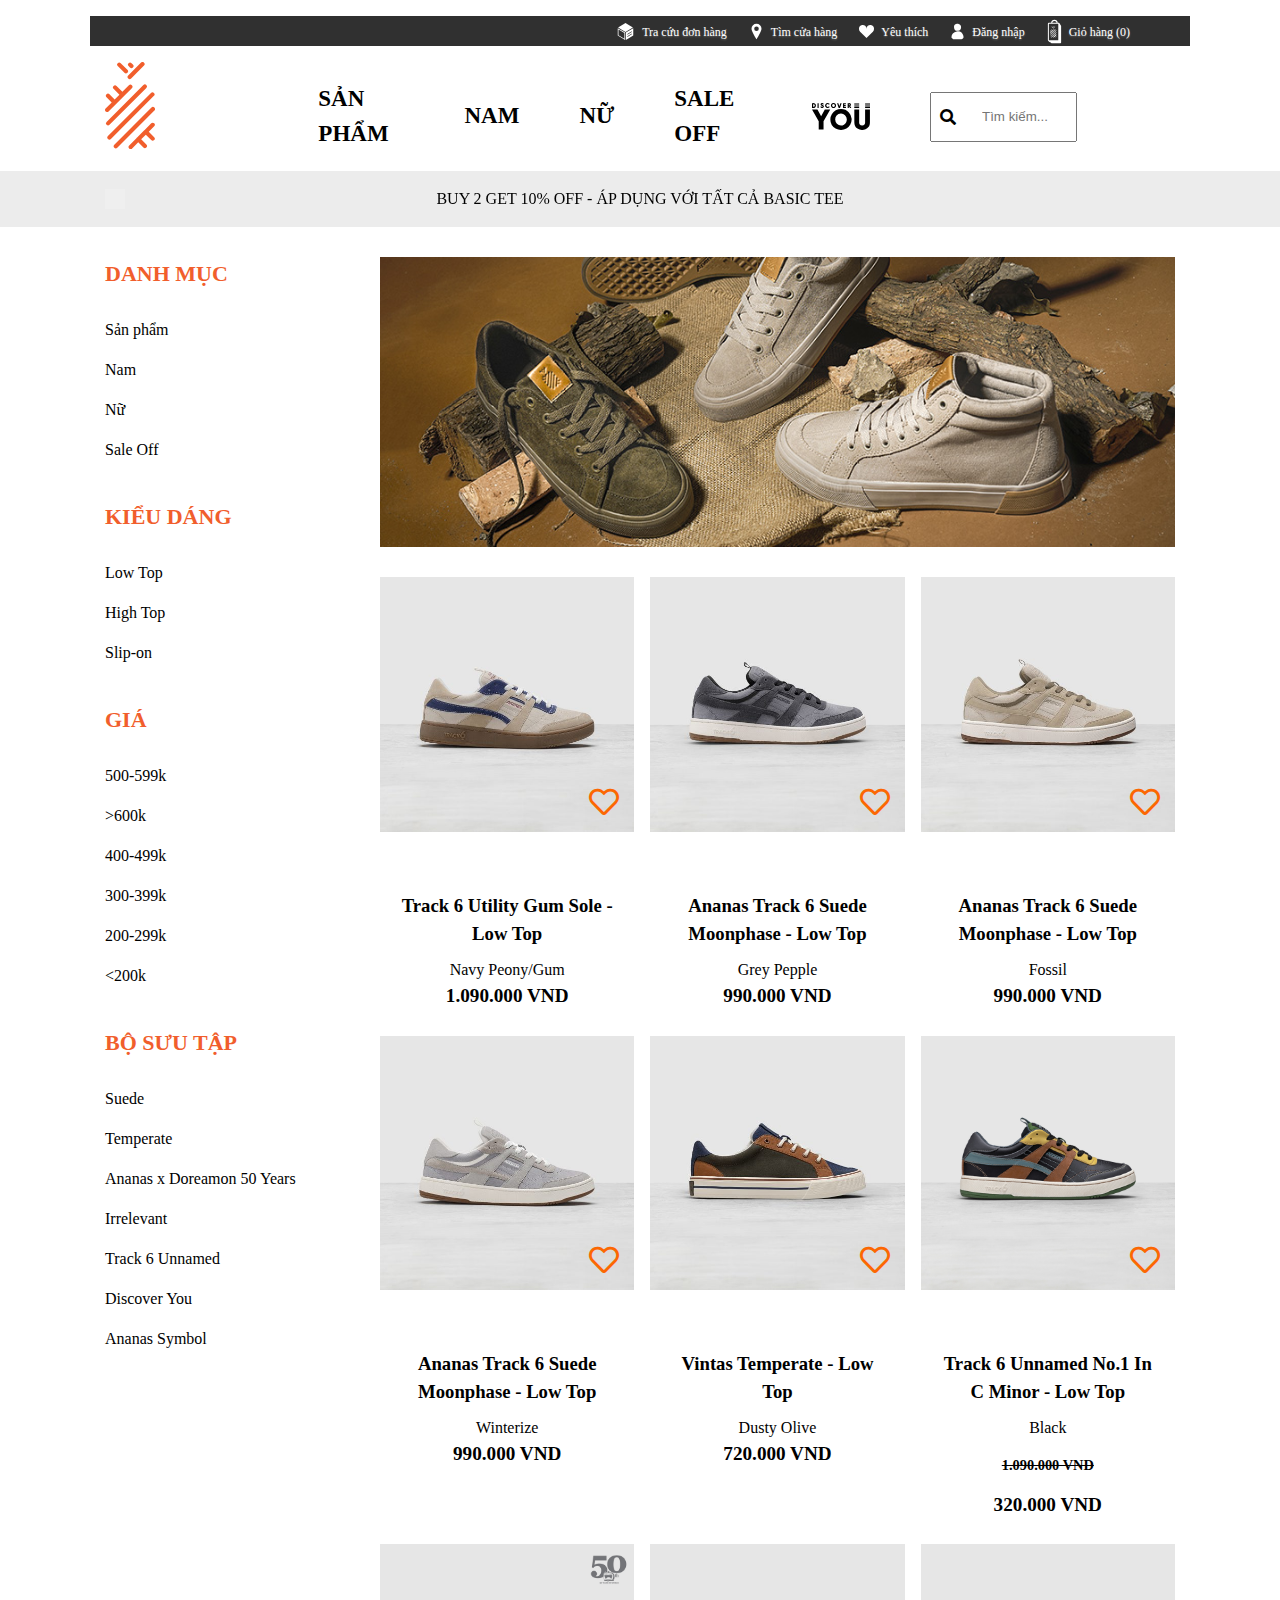
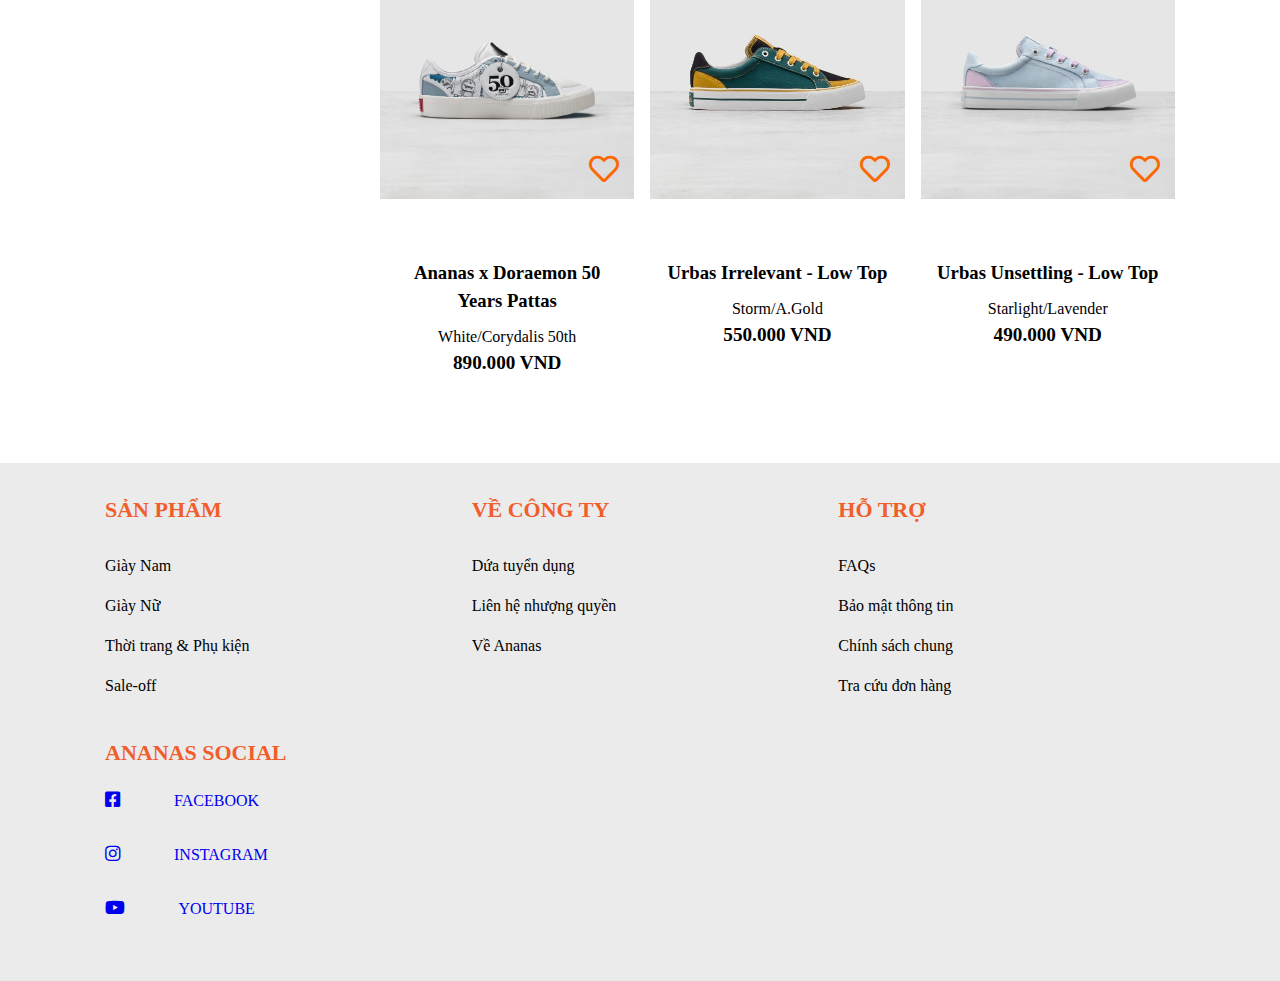
<file: LowTop.html>
<!DOCTYPE html>
<html>
<head>
	<title>Sản phẩm - Low top</title>
	<link rel="stylesheet" type="text/css" href="assets/css/awesome.css">
	<link rel="stylesheet" type="text/css" href="assets/css/bootstrap-grid.css">
	<link rel="stylesheet" type="text/css" href="assets/css/slick.css">
	<link rel="stylesheet" type="text/css" href="assets/css/style.css">
	<meta name="viewport" content="width=device-width, initial-scale=1">
	<meta charset="utf-8">
	<script type="text/javascript" src="assets/js/jquery-3.5.1.slim.min.js"></script>
	<script type="text/javascript" src="assets/js/slick.min.js"></script>
	<script type="text/javascript" src="assets/js/isotop.min.js"></script>
	<script type="text/javascript" src="assets/js/main.js"></script>

</head>
<body>
	<header>
		<section class="header-top">
			<div class="container-fluid">
				<div class="row">
					<ul class="menu">
			             <li><a href="#"><img src="images/icon_tra_cuu_don_hang.svg"> Tra cứu đơn hàng</a></li>
			            <li><a href="https://goo.gl/maps/fGVtA5FVoMZFDd5d7"><img src="images/icon_tim_cua_hang.svg"> Tìm cửa hàng</a></li>
			            <li><a href="#"><img src="images/icon_heart_header.svg"> Yêu thích</a></li>
		                <li><a href="custom_access.html"><img src="images/icon_dang_nhap.svg"> Đăng nhập</a></li>
                    	<li><a href="#"><img src="images/icon_gio_hang.svg">
			                    Giỏ hàng (<span class="countProduct">0</span>)</a></li>
				</div>
			</div>
		</section>
		<section class="header-main">
			<div class="container-fluid">
				<div class="row">
					<div class="col-md-2">
						<div class="logo">
							<a href="index.html"><img src="images/logo.svg" alt="logo"></a>
						</div>
					</div>
					<div class="col-md-7">
						<nav>
							<ul class="main-menu">
								<li >
									<a href="SanPham.html">SẢN PHẨM</a>
								</li>
								<li>
									<a href="GiayNam.html">NAM</a>
								</li>
								<li>
									<a href="GiayNu.html">NỮ</a>
								</li>
								<li>
									<a href="Sale-off.html">SALE OFF</a>
								</li>
								<li>
									<a href="https://www.facebook.com/Ananas.vietnam/" class="footer-item__link" target="blank"><img src="images/DiscoverYOU.svg" alt="image"></a>
								</li>
							</ul>
						</nav>
					</div>
					<div class="col-md-3">
						<form class="search-form" action="#" method="get">
							<input type="text" name="s" placeholder="Tìm kiếm...">
							<span class="fa fa-search"></span>
						</form>
					</div>
				</div>
			</div>
		</section>
	</header>
	<main>
		<section class="section-slide">
			<div class="container">
				<div class="row">
					<div class="col-12 slide">
						<p>BUY 2 GET 10% OFF - ÁP DỤNG VỚI TẤT CẢ BASIC TEE</p>
						<p>BUY 2 GET 10% OFF - ÁP DỤNG VỚI TẤT CẢ BASIC TEE</p>
						<p>BUY 2 GET 10% OFF - ÁP DỤNG VỚI TẤT CẢ BASIC TEE</p>
					</div>
				</div>
			</div>
		</section>
		<section class="section-archive">
			<div class="container">
				<div class="row">
					<div class="col-3 sidebar">
						<h3>DANH MỤC</h3>
						<ul>
							<li class="active">
								<a href="SanPham.html" >Sản phẩm</a>
							</li>
							<li>
								<a href="GiayNam.html">Nam</a>
							</li>
							<li>
								<a href="GiayNu.html">Nữ</a>
							</li>
							<li>
								<a href="Sale-off.html">Sale Off</a>
							</li>
							
						</ul>
						<h3>KIỂU DÁNG</h3>
						<ul>
							<li>
								<a href="LowTop.html">Low Top</a>
							</li>
							<li>
								<a href="HighTop.html">High Top</a>
							</li>
							<li>
								<a href="Slip-on.html">Slip-on</a>
							</li>
					
							
						</ul>
						<h3>GIÁ</h3>
						<ul>
							<li>
								<a href="#">500-599k</a>
							</li>
							<li>
								<a href="#">>600k</a>
							</li>
							<li>
								<a href="#">400-499k</a>
							</li>
							<li>
								<a href="#">300-399k</a>
							</li>
							<li>
								<a href="#">200-299k</a>
							</li>
							<li>
								<a href="#"><200k</a>
							</li>
							
						</ul>
						<h3>BỘ SƯU TẬP</h3>
						<ul>
							<li>
								<a href="#">Suede</a>
							</li>
							<li>
								<a href="#">Temperate</a>
							</li>
							<li>
								<a href="#">Ananas x Doreamon 50 Years</a>
							</li>
							<li>
								<a href="#">Irrelevant</a>
							</li>
							<li>
								<a href="#">Track 6 Unnamed</a>
							</li>
							<li>
								<a href="#">Discover You</a>
							</li>
							<li>
								<a href="#">Ananas Symbol</a>
							</li>
							
							
							
							
						</ul>
					</div>
					<div class="col-9 archive">
						<div class="banner">
							<img src="images/desktop_productlist.jpg">
						</div>
						<div class="products">
							<div class="product">
								<div class="product-inner">
									<div class="product-imge">
										<a href=""><img src="images/1.jpg" alt="product">
											<span>Mua ngay</span>
											<i class="far fa-heart"></i>
										</a>
										
									</div>
									<div class="product-content">
										<h3 class="title"><a href="#">Track 6 Utility Gum Sole - Low Top</a></h3>
										<span class="color">Navy Peony/Gum</span>
										<p class="price">1.090.000 VND</p>
									</div>
								</div>
							</div>
							<div class="product">
								<div class="product-inner">
									<div class="product-imge">
										<a href=""><img src="images/3.jpg" alt="product">
											<span>Mua ngay</span>
											<i class="far fa-heart"></i>
										</a>
										
									</div>
									<div class="product-content">
										<h3 class="title"><a href="#">Ananas Track 6 Suede Moonphase - Low Top</a></h3>
										<span class="color">Grey Pepple</span>
										<p class="price">990.000 VND</p>
									</div>
								</div>
							</div>
							<div class="product">
								<div class="product-inner">
									<div class="product-imge">
										<a href=""><img src="images/11.jpg" alt="product">
											<span>Mua ngay</span>
											<i class="far fa-heart"></i>
										</a>
										
									</div>
									<div class="product-content">
										<h3 class="title"><a href="#">Ananas Track 6 Suede Moonphase - Low Top</a></h3>
										<span class="color">Fossil</span>
										<p class="price">990.000 VND</p>
									</div>
								</div>
							</div>
							<div class="product">
								<div class="product-inner">
									<div class="product-imge">
										<a href=""><img src="images/9.jpg" alt="product">
											<span>Mua ngay</span>
											<i class="far fa-heart"></i>
										</a>
										
									</div>
									<div class="product-content">
										<h3 class="title"><a href="#">Ananas Track 6 Suede Moonphase - Low Top</a></h3>
										<span class="color">Winterize</span>
										<p class="price">990.000 VND</p>
									</div>
								</div>
							</div>
							<div class="product">
								<div class="product-inner">
									<div class="product-imge">
										<a href=""><img src="images/10.jpg" alt="product">
											<span>Mua ngay</span>
											<i class="far fa-heart"></i>
										</a>
										
									</div>
									<div class="product-content">
										<h3 class="title"><a href="#">Vintas Temperate - Low Top</a></h3>
										<span class="color">Dusty Olive</span>
										<p class="price">720.000 VND</p>
									</div>
								</div>
							</div>
							<div class="product">
								<div class="product-inner">
									<div class="product-imge">
										<a href=""><img src="images/12.jpg" alt="product">
											<span>Mua ngay</span>
											<i class="far fa-heart"></i>
										</a>
										
									</div>
									<div class="product-content">
										<h3 class="title"><a href="#">Track 6 Unnamed No.1 In C Minor - Low Top</a></h3>
										<span class="color">Black</span>
										<p class="price-old">1.090.000 VND</p>
										<p class="price">320.000 VND</p>
									</div>
								</div>
							</div>
							<div class="product">
								<div class="product-inner">
									<div class="product-imge">
										<a href=""><img src="images/15.jpg" alt="product">
											<span>Mua ngay</span>
											<i class="far fa-heart"></i>
										</a>
										
									</div>
									<div class="product-content">
										<h3 class="title"><a href="#">Ananas x Doraemon 50 Years Pattas</a></h3>
										<span class="color">White/Corydalis 50th</span>
										<p class="price">890.000 VND</p>
									</div>
								</div>
							</div>
							<div class="product">
								<div class="product-inner">
									<div class="product-imge">
										<a href=""><img src="images/4.jpg" alt="product">
											<span>Mua ngay</span>
											<i class="far fa-heart"></i>
										</a>
										
									</div>
									<div class="product-content">
										<h3 class="title"><a href="#">Urbas Irrelevant - Low Top</a></h3>
										<span class="color">Storm/A.Gold</span>
										<p class="price">550.000 VND</p>
									</div>
								</div>
							</div>
							<div class="product">
								<div class="product-inner">
									<div class="product-imge">
										<a href=""><img src="images/24.jpg" alt="product">
											<span>Mua ngay</span>
											<i class="far fa-heart"></i>
										</a>
										
									</div>
									<div class="product-content">
										<h3 class="title"><a href="#">Urbas Unsettling - Low Top</a></h3>
										<span class="color">Starlight/Lavender</span>
										<p class="price">490.000 VND</p>
									</div>
								</div>
							</div>
							
						
						</div>
					</div>
				</div>
			</div>
		</section>
	</main>
	<footer>
		<section class="footer">
			<div class="container">
				<div class="row">
					<div class="col-md-4 sidebar">
			            <h3>SẢN PHẨM</h3>
						<ul>
							<li>
								<a href="#">Giày Nam</a>
							</li>
							<li>
								<a href="#">Giày Nữ</a>
							</li>
							<li>
								<a href="#">Thời trang & Phụ kiện</a>
							</li>
							<li>
								<a href="#">Sale-off</a>
							</li>
							
						</ul>
			        </div>
			        <div class="col-md-4 sidebar">
			            <h3>VỀ CÔNG TY</h3>
						<ul>
							<li>
								<a href="#">Dứa tuyển dụng</a>
							</li>
							<li>
								<a href="#">Liên hệ nhượng quyền</a>
							</li>
							<li>
								<a href="#">Về Ananas</a>
							</li>
														
						</ul>
			        </div>

			        <div class="col-md-4 sidebar">
			            <h3>HỖ TRỢ</h3>
						<ul>
							<li>
								<a href="#">FAQs</a>
							</li>
							<li>
								<a href="#">Bảo mật thông tin</a>
							</li>
							<li>
								<a href="#">Chính sách chung</a>
							</li>
							<li>
								<a href="#">Tra cứu đơn hàng</a>
							</li>
							
						</ul>
			        </div>

			        <div class="col-md-4 sidebar">
			            <h3>ANANAS SOCIAL</h3>
						<ul>
							<a href="https://www.facebook.com/Ananas.vietnam/" class="footer-item__link" target="blank"><i class="footer-item__icon fab fa-facebook-square"></i>
							FACEBOOK</a>
						</ul>
						<ul>
							<a href="https://www.instagram.com/ananasvn/" class="footer-item__link"  target="blank"><i class="footer-item__icon fab fa-instagram"></i>
							INSTAGRAM</a>
						</ul>
						<ul>
							<a href="https://www.youtube.com/discoveryou" class="footer-item__link"  target="blank"><i class="footer-item__icon fab fa-youtube"></i>
							YOUTUBE</a>
						</ul>
			        </div>
			</div>
		</section>
	</footer>
</body>
</html>
</file>
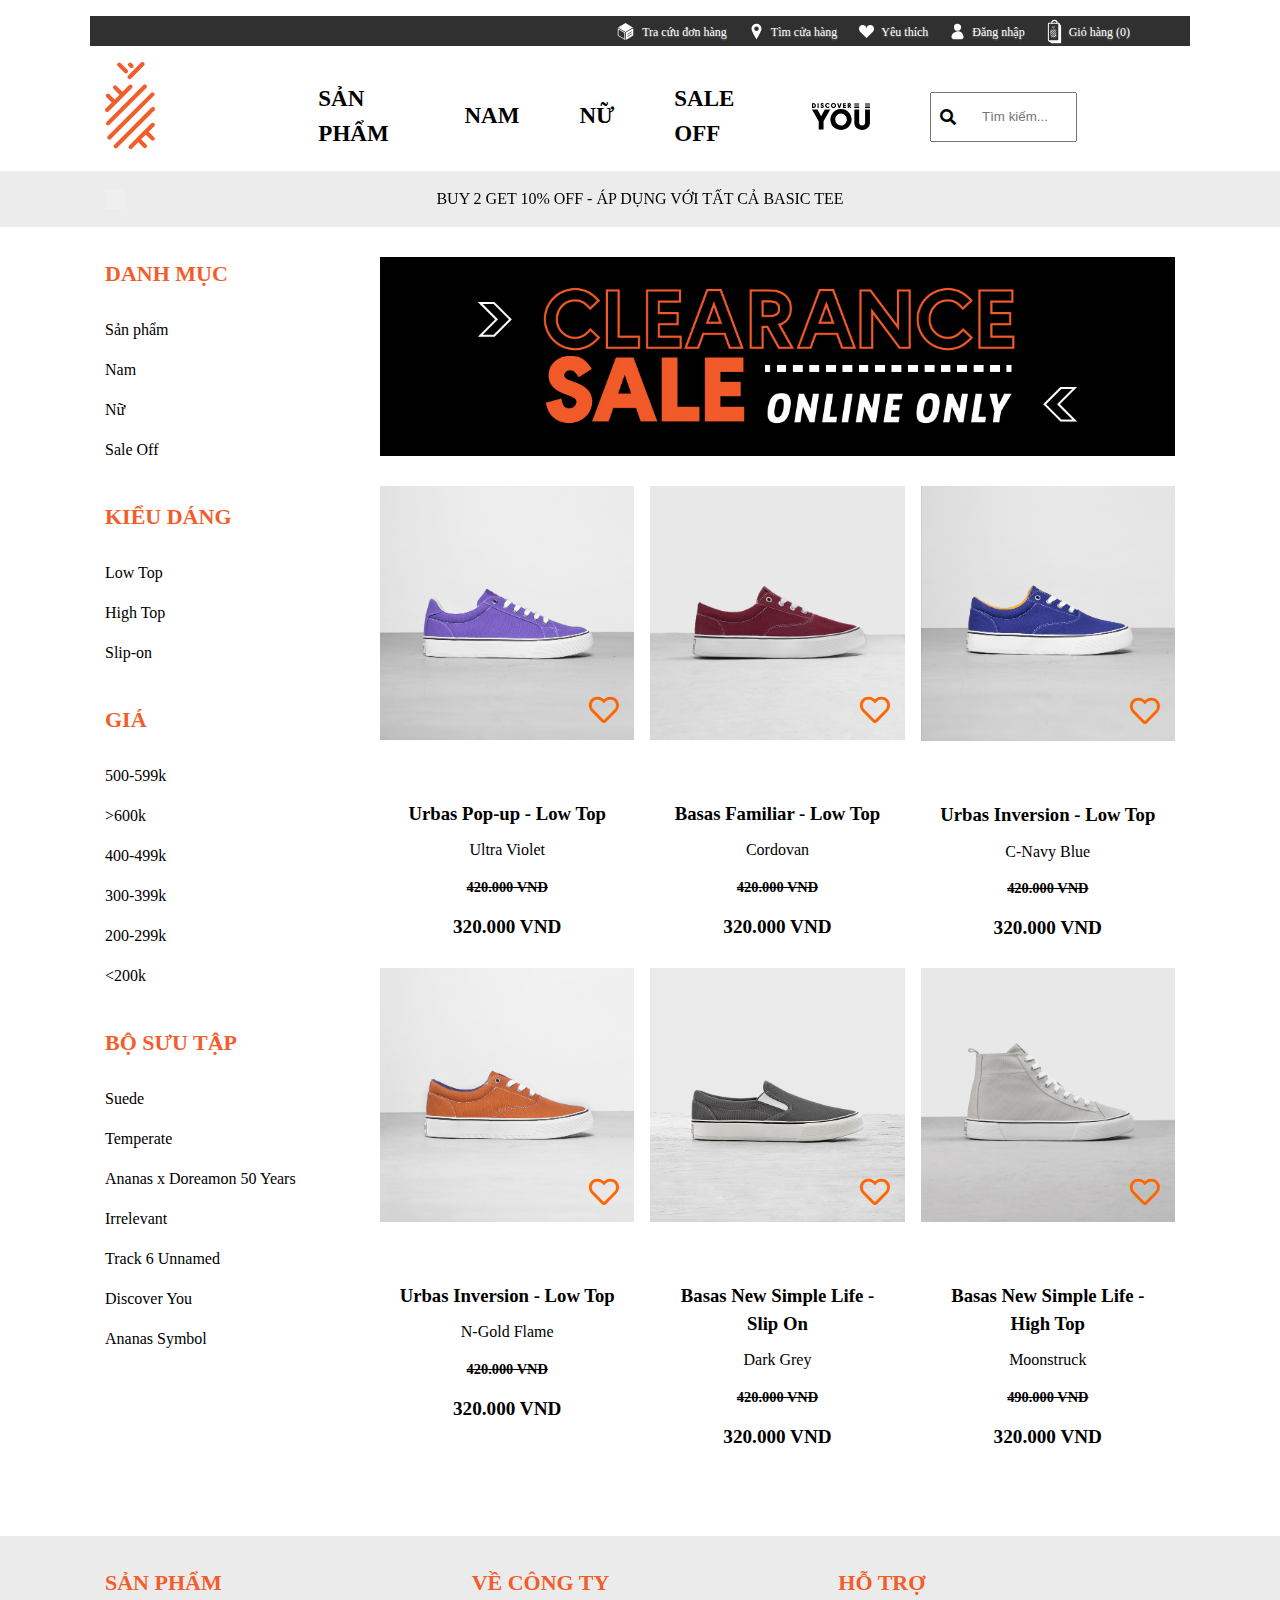
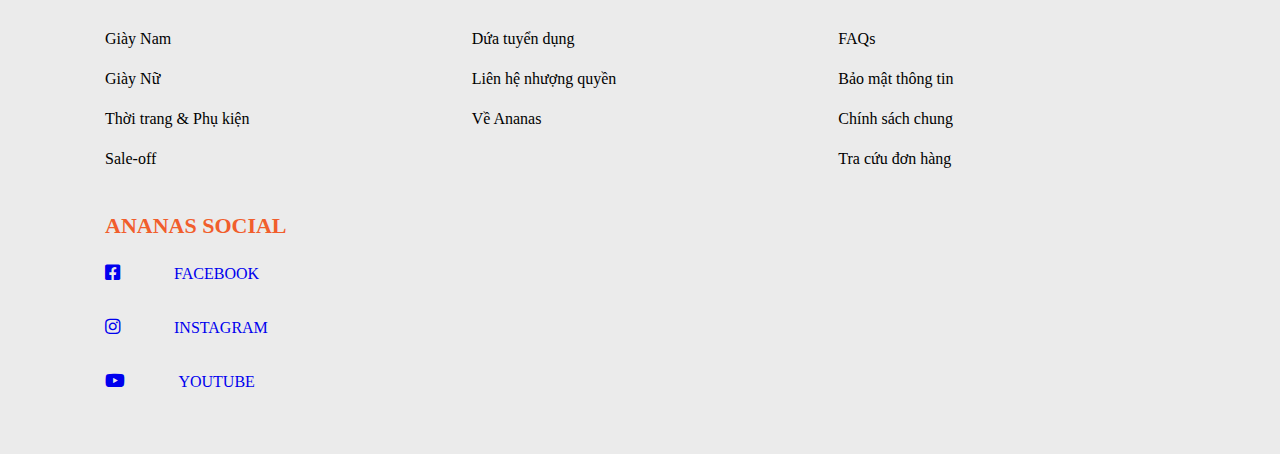
<file: Sale-off.html>
<!DOCTYPE html>
<html>
<head>
	<title>SALE OFF</title>
	<link rel="stylesheet" type="text/css" href="assets/css/awesome.css">
	<link rel="stylesheet" type="text/css" href="assets/css/bootstrap-grid.css">
	<link rel="stylesheet" type="text/css" href="assets/css/slick.css">
	<link rel="stylesheet" type="text/css" href="assets/css/style.css">
	<meta name="viewport" content="width=device-width, initial-scale=1">
	<meta charset="utf-8">
	<script type="text/javascript" src="assets/js/jquery-3.5.1.slim.min.js"></script>
	<script type="text/javascript" src="assets/js/slick.min.js"></script>
	<script type="text/javascript" src="assets/js/isotop.min.js"></script>
	<script type="text/javascript" src="assets/js/main.js"></script>

</head>
<body>
	<header>
		<section class="header-top">
			<div class="container-fluid">
				<div class="row">
					<ul class="menu">
			             <li><a href="#"><img src="images/icon_tra_cuu_don_hang.svg"> Tra cứu đơn hàng</a></li>
			            <li><a href="https://goo.gl/maps/fGVtA5FVoMZFDd5d7"><img src="images/icon_tim_cua_hang.svg"> Tìm cửa hàng</a></li>
			            <li><a href="#"><img src="images/icon_heart_header.svg"> Yêu thích</a></li>
		                <li><a href="custom_access.html"><img src="images/icon_dang_nhap.svg"> Đăng nhập</a></li>
                    	<li><a href="#"><img src="images/icon_gio_hang.svg">
			                    Giỏ hàng (<span class="countProduct">0</span>)</a></li>
			        </ul>
				</div>
			</div>
		</section>
		<section class="header-main">
			<div class="container-fluid">
				<div class="row">
					<div class="col-md-2">
						<div class="logo">
							<a href="index.html"><img src="images/logo.svg" alt="logo"></a>
						</div>
					</div>
					<div class="col-md-7">
						<nav>
							<ul class="main-menu">
								<li >
									<a href="SanPham.html">SẢN PHẨM</a>
								</li>
								<li>
									<a href="GiayNam.html">NAM</a>
								</li>
								<li>
									<a href="GiayNu.html">NỮ</a>
								</li>
								<li>
									<a href="Sale-off.html">SALE OFF</a>
								</li>
								<li>
									<a href="https://www.facebook.com/Ananas.vietnam/" class="footer-item__link" target="blank"><img src="images/DiscoverYOU.svg" alt="image"></a>
								</li>
							</ul>
						</nav>
					</div>
					<div class="col-md-3">
						<form class="search-form" action="#" method="get">
							<input type="text" name="s" placeholder="Tìm kiếm...">
							<span class="fa fa-search"></span>
						</form>
					</div>
				</div>
			</div>
		</section>
	</header>
	<main>
		<section class="section-slide">
			<div class="container">
				<div class="row">
					<div class="col-12 slide">
						<p>BUY 2 GET 10% OFF - ÁP DỤNG VỚI TẤT CẢ BASIC TEE</p>
						<p>BUY 2 GET 10% OFF - ÁP DỤNG VỚI TẤT CẢ BASIC TEE</p>
						<p>BUY 2 GET 10% OFF - ÁP DỤNG VỚI TẤT CẢ BASIC TEE</p>
					</div>
				</div>
			</div>
		</section>
		<section class="section-archive">
			<div class="container">
				<div class="row">
					<div class="col-3 sidebar">
						<h3>DANH MỤC</h3>
						<ul>
							<li class="active">
								<a href="SanPham.html" >Sản phẩm</a>
							</li>
							<li>
								<a href="GiayNam.html">Nam</a>
							</li>
							<li>
								<a href="GiayNu.html">Nữ</a>
							</li>
							<li>
								<a href="Sale-off.html">Sale Off</a>
							</li>
							
						</ul>
						<h3>KIỂU DÁNG</h3>
						<ul>
							<li>
								<a href="LowTop.html">Low Top</a>
							</li>
							<li>
								<a href="HighTop.html">High Top</a>
							</li>
							<li>
								<a href="Slip-on.html">Slip-on</a>
							</li>
					
							
						</ul>
						<h3>GIÁ</h3>
						<ul>
							<li>
								<a href="#">500-599k</a>
							</li>
							<li>
								<a href="#">>600k</a>
							</li>
							<li>
								<a href="#">400-499k</a>
							</li>
							<li>
								<a href="#">300-399k</a>
							</li>
							<li>
								<a href="#">200-299k</a>
							</li>
							<li>
								<a href="#"><200k</a>
							</li>
							
						</ul>
						<h3>BỘ SƯU TẬP</h3>
						<ul>
							<li>
								<a href="#">Suede</a>
							</li>
							<li>
								<a href="#">Temperate</a>
							</li>
							<li>
								<a href="#">Ananas x Doreamon 50 Years</a>
							</li>
							<li>
								<a href="#">Irrelevant</a>
							</li>
							<li>
								<a href="#">Track 6 Unnamed</a>
							</li>
							<li>
								<a href="#">Discover You</a>
							</li>
							<li>
								<a href="#">Ananas Symbol</a>
							</li>
							
							
							
							
						</ul>
					</div>
					<div class="col-9 archive">
						<div class="banner">
							<img src="images/Clearance-Sale-Desktop.jpg">
						</div>
						<div class="products">
							<div class="product">
								<div class="product-inner">
									<div class="product-imge">
										<a href=""><img src="images/18.jpg" alt="product">
											<span>Mua ngay</span>
											<i class="far fa-heart"></i>
										</a>
										
									</div>
									<div class="product-content">
										<h3 class="title"><a href="#">Urbas Pop-up - 
										Low Top </a></h3>
										<span class="color">Ultra Violet</span>
										<p class="price-old">420.000 VND</p>
										<p class="price">320.000 VND</p>
									</div>
								</div>
							</div>
							<div class="product">
								<div class="product-inner">
									<div class="product-imge">
										<a href=""><img src="images/19.jpg" alt="product">
											<span>Mua ngay</span>
											<i class="far fa-heart"></i>
										</a>
										
									</div>
									<div class="product-content">
										<h3 class="title"><a href="#">Basas Familiar - Low Top</a></h3>
										<span class="color">Cordovan</span>
										<p class="price-old">420.000 VND</p>
										<p class="price">320.000 VND</p>
									</div>
								</div>
							</div>
							<div class="product">
								<div class="product-inner">
									<div class="product-imge">
										<a href=""><img src="images/20.jpg" alt="product">
											<span>Mua ngay</span>
											<i class="far fa-heart"></i>
										</a>
										
									</div>
									<div class="product-content">
										<h3 class="title"><a href="#">Urbas Inversion - Low Top</a></h3>
										<span class="color">C-Navy Blue</span>
										<p class="price-old">420.000 VND</p>
										<p class="price">320.000 VND</p>
									</div>
								</div>
							</div>
							<div class="product">
								<div class="product-inner">
									<div class="product-imge">
										<a href=""><img src="images/21.jpg" alt="product">
											<span>Mua ngay</span>
											<i class="far fa-heart"></i>
										</a>
										
									</div>
									<div class="product-content">
										<h3 class="title"><a href="#">Urbas Inversion - Low Top</a></h3>
										<span class="color">N-Gold Flame</span>
										<p class="price-old">420.000 VND</p>
										<p class="price">320.000 VND</p>
									</div>
								</div>
							</div>
							<div class="product">
								<div class="product-inner">
									<div class="product-imge">
										<a href=""><img src="images/22.jpg" alt="product">
											<span>Mua ngay</span>
											<i class="far fa-heart"></i>
										</a>
										
									</div>
									<div class="product-content">
										<h3 class="title"><a href="#">Basas New Simple Life - Slip On</a></h3>
										<span class="color">Dark Grey</span>
										<p class="price-old">420.000 VND</p>
										<p class="price">320.000 VND</p>
									</div>
								</div>
							</div>
							<div class="product">
								<div class="product-inner">
									<div class="product-imge">
										<a href=""><img src="images/23.jpg" alt="product">
											<span>Mua ngay</span>
											<i class="far fa-heart"></i>
										</a>
										
									</div>
									<div class="product-content">
										<h3 class="title"><a href="#">Basas New Simple Life - High Top</a></h3>
										<span class="color">Moonstruck</span>
										<p class="price-old">490.000 VND</p>
										<p class="price">320.000 VND</p>
									</div>
								</div>
							</div>
						
						</div>
					</div>
				</div>
			</div>
		</section>
	</main>
	<footer>
		<section class="footer">
			<div class="container">
				<div class="row">
					<div class="col-md-4 sidebar">
			            <h3>SẢN PHẨM</h3>
						<ul>
							<li>
								<a href="#">Giày Nam</a>
							</li>
							<li>
								<a href="#">Giày Nữ</a>
							</li>
							<li>
								<a href="#">Thời trang & Phụ kiện</a>
							</li>
							<li>
								<a href="#">Sale-off</a>
							</li>
							
						</ul>
			        </div>
			        <div class="col-md-4 sidebar">
			            <h3>VỀ CÔNG TY</h3>
						<ul>
							<li>
								<a href="#">Dứa tuyển dụng</a>
							</li>
							<li>
								<a href="#">Liên hệ nhượng quyền</a>
							</li>
							<li>
								<a href="#">Về Ananas</a>
							</li>
														
						</ul>
			        </div>

			        <div class="col-md-4 sidebar">
			            <h3>HỖ TRỢ</h3>
						<ul>
							<li>
								<a href="#">FAQs</a>
							</li>
							<li>
								<a href="#">Bảo mật thông tin</a>
							</li>
							<li>
								<a href="#">Chính sách chung</a>
							</li>
							<li>
								<a href="#">Tra cứu đơn hàng</a>
							</li>
							
						</ul>
			        </div>

			        <div class="col-md-4 sidebar">
			            <h3>ANANAS SOCIAL</h3>
						<ul>
							<a href="https://www.facebook.com/Ananas.vietnam/" class="footer-item__link" target="blank"><i class="footer-item__icon fab fa-facebook-square"></i>
							FACEBOOK</a>
						</ul>
						<ul>
							<a href="https://www.instagram.com/ananasvn/" class="footer-item__link"  target="blank"><i class="footer-item__icon fab fa-instagram"></i>
							INSTAGRAM</a>
						</ul>
						<ul>
							<a href="https://www.youtube.com/discoveryou" class="footer-item__link"  target="blank"><i class="footer-item__icon fab fa-youtube"></i>
							YOUTUBE</a>
						</ul>
			        </div>
			</div>
		</section>
	</footer>
</body>
</html>
</file>
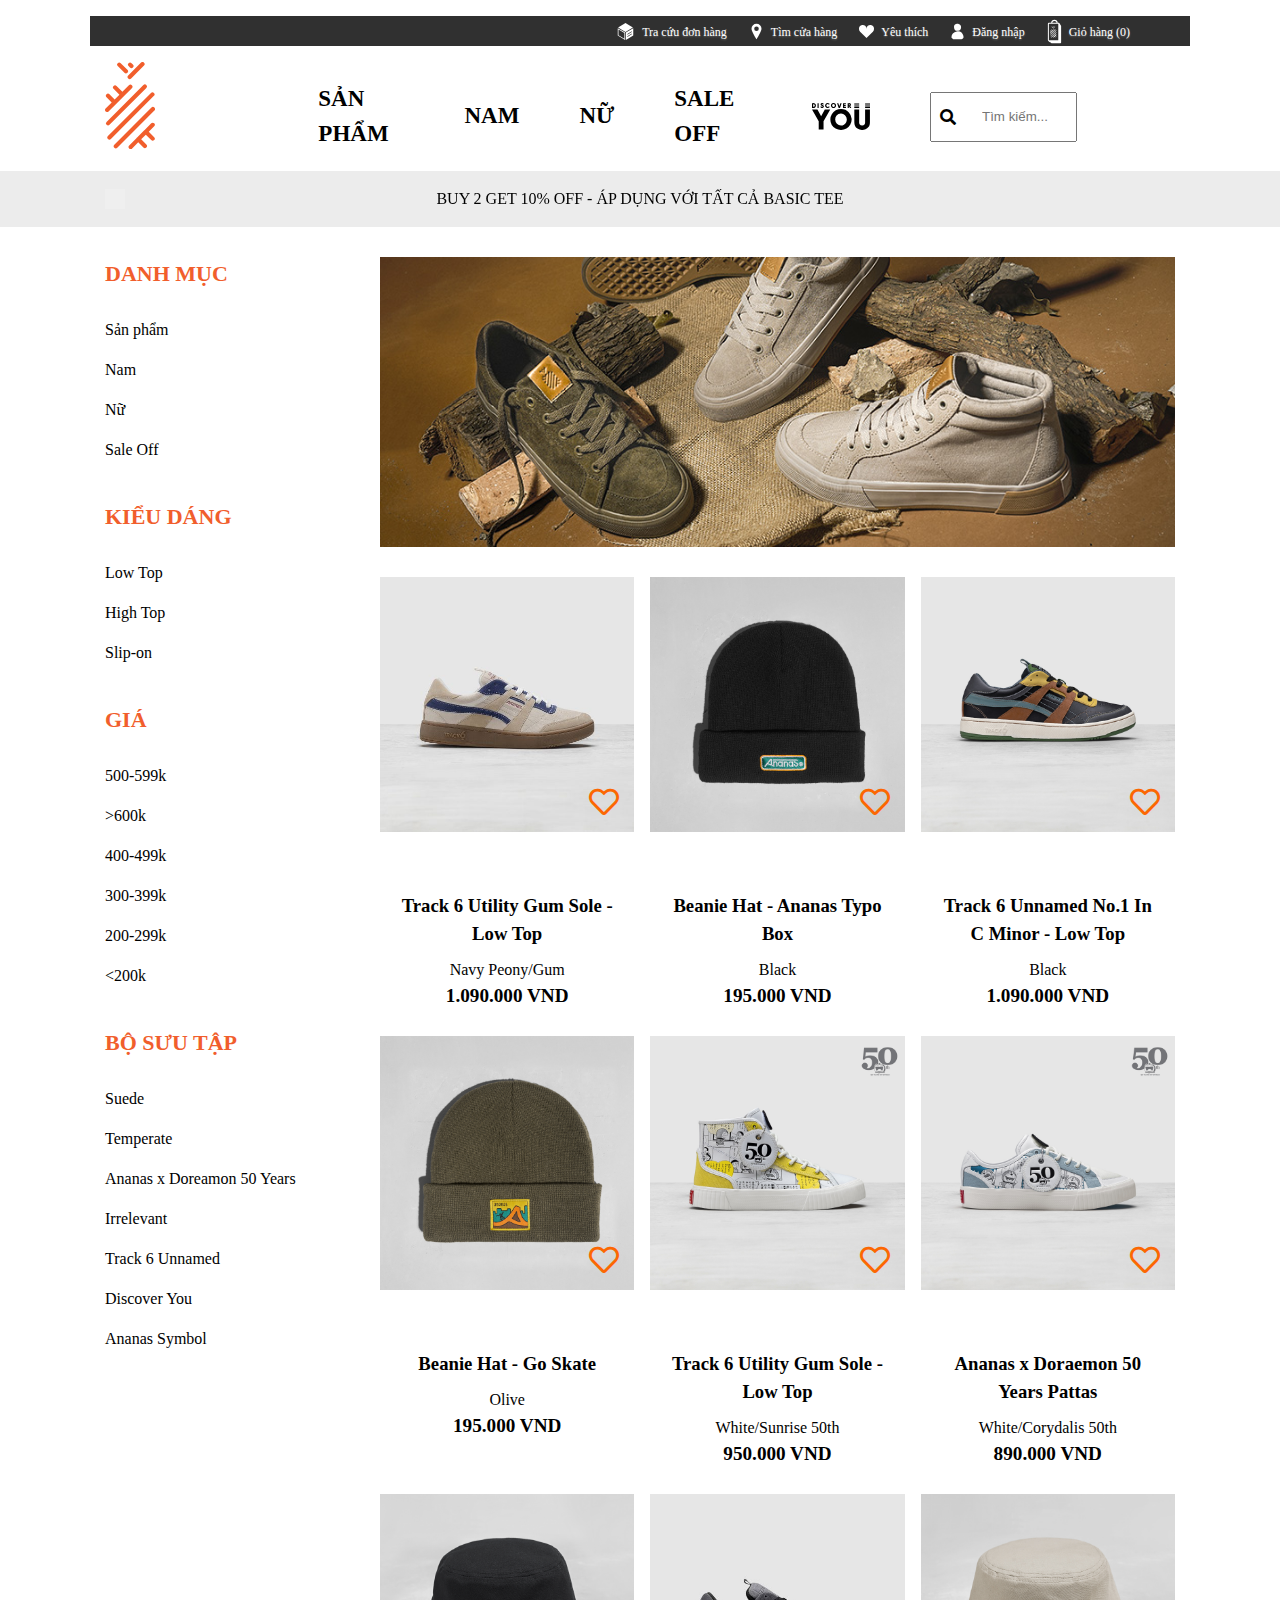
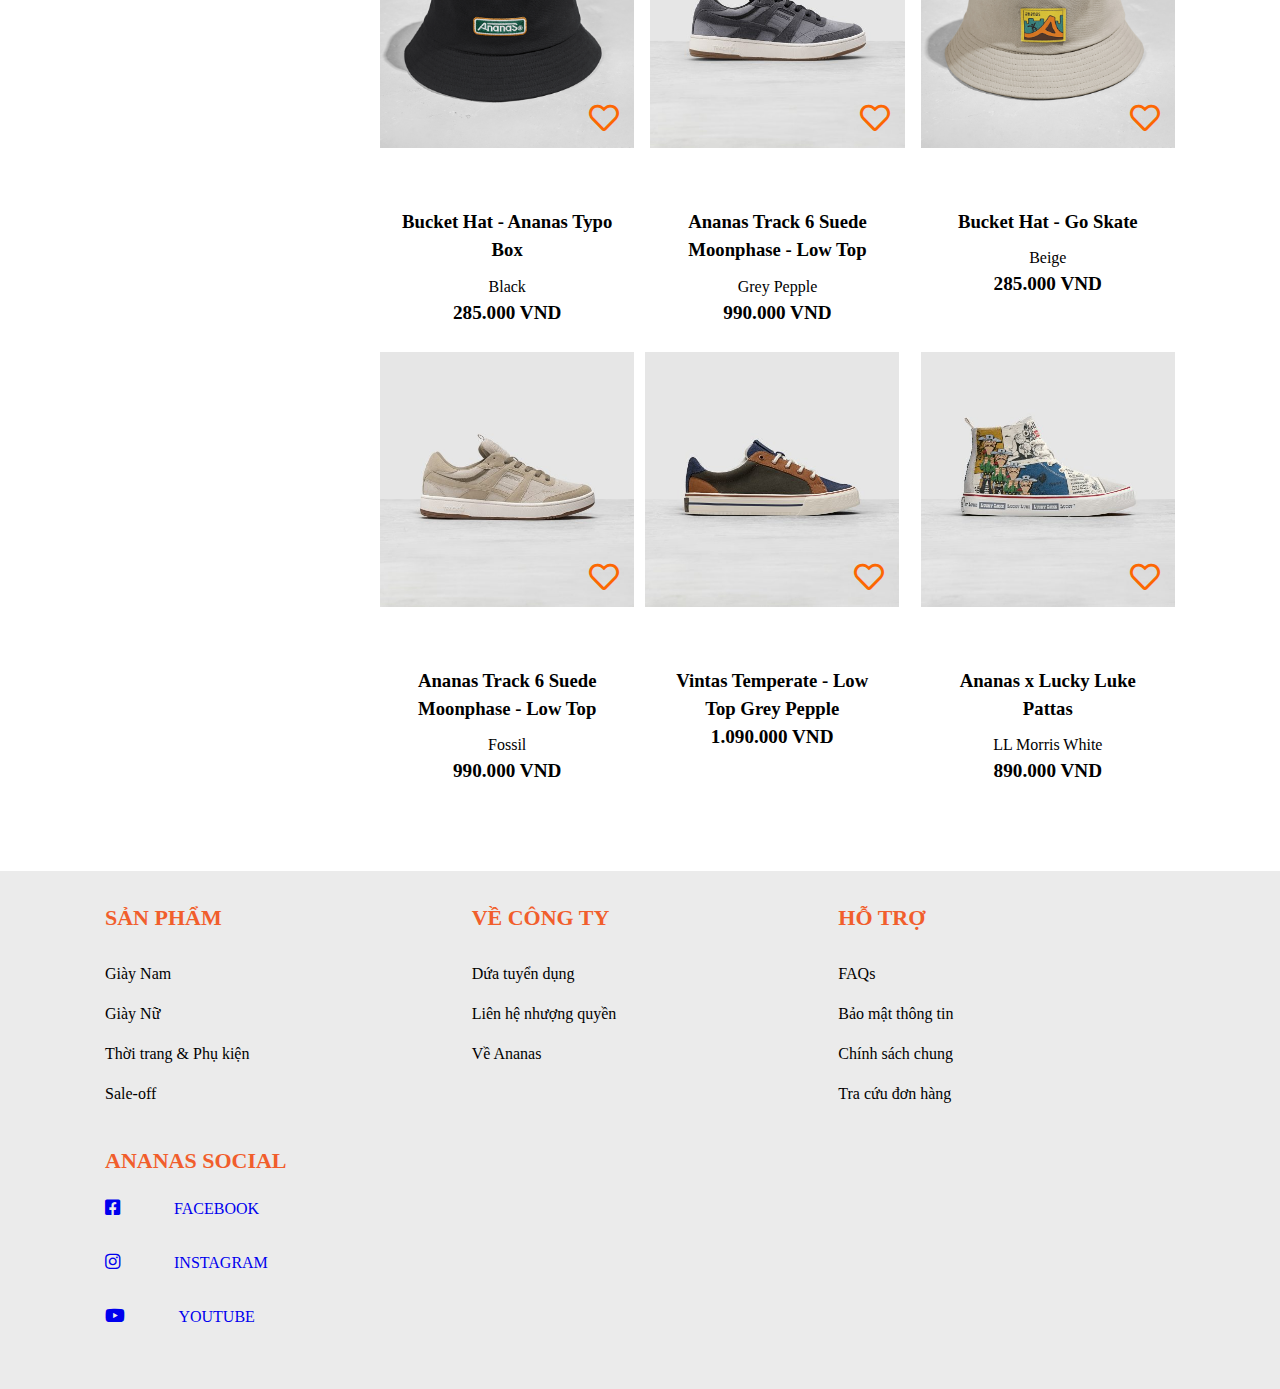
<file: SanPham.html>
<!DOCTYPE html>
<html>
<head>
	<title>Sản phẩm</title>
	<link rel="stylesheet" type="text/css" href="assets/css/awesome.css">
	<link rel="stylesheet" type="text/css" href="assets/css/bootstrap-grid.css">
	<link rel="stylesheet" type="text/css" href="assets/css/slick.css">
	<link rel="stylesheet" type="text/css" href="assets/css/style.css">
	<meta name="viewport" content="width=device-width, initial-scale=1">
	<meta charset="utf-8">
	<script type="text/javascript" src="assets/js/jquery-3.5.1.slim.min.js"></script>
	<script type="text/javascript" src="assets/js/slick.min.js"></script>
	<script type="text/javascript" src="assets/js/isotop.min.js"></script>
	<script type="text/javascript" src="assets/js/main.js"></script>

</head>
<body>
	<header>
		<section class="header-top">
			<div class="container-fluid">
				<div class="row">
					<ul class="menu">
			             <li><a href="#"><img src="images/icon_tra_cuu_don_hang.svg"> Tra cứu đơn hàng</a></li>
			            <li><a href="https://goo.gl/maps/fGVtA5FVoMZFDd5d7"><img src="images/icon_tim_cua_hang.svg"> Tìm cửa hàng</a></li>
			            <li><a href="#"><img src="images/icon_heart_header.svg"> Yêu thích</a></li>
		                <li><a href="custom_access.html"><img src="images/icon_dang_nhap.svg"> Đăng nhập</a></li>
                    	<li><a href="#"><img src="images/icon_gio_hang.svg">
			                    Giỏ hàng (<span class="countProduct">0</span>)</a></li>
				</div>
			</div>
		</section>
		<section class="header-main">
			<div class="container-fluid">
				<div class="row">
					<div class="col-md-2">
						<div class="logo">
							<a href="index.html"><img src="images/logo.svg" alt="logo"></a>
						</div>
					</div>
					<div class="col-md-7">
						<nav>
							<ul class="main-menu">
								<li >
									<a href="SanPham.html">SẢN PHẨM</a>
								</li>
								<li>
									<a href="GiayNam.html">NAM</a>
								</li>
								<li>
									<a href="GiayNu.html">NỮ</a>
								</li>
								<li>
									<a href="Sale-off.html">SALE OFF</a>
								</li>
								<li>
									<a href="https://www.facebook.com/Ananas.vietnam/" class="footer-item__link"  target="blank"><img src="images/DiscoverYOU.svg" alt="image"></a>
								</li>
							</ul>
						</nav>
					</div>
					<div class="col-md-3">
						<form class="search-form" action="#" method="get">
							<input type="text" name="s" placeholder="Tìm kiếm...">
							<span class="fa fa-search"></span>
						</form>
					</div>
				</div>
			</div>
		</section>
	</header>
	<main>
		<section class="section-slide">
			<div class="container">
				<div class="row">
					<div class="col-12 slide">
						<p>BUY 2 GET 10% OFF - ÁP DỤNG VỚI TẤT CẢ BASIC TEE</p>
						<p>BUY 2 GET 10% OFF - ÁP DỤNG VỚI TẤT CẢ BASIC TEE</p>
						<p>BUY 2 GET 10% OFF - ÁP DỤNG VỚI TẤT CẢ BASIC TEE</p>
					</div>
				</div>
			</div>
		</section>
		<section class="section-archive">
			<div class="container">
				<div class="row">
					<div class="col-3 sidebar">
						<h3>DANH MỤC</h3>
						<ul>
							<li class="active">
								<a href="SanPham.html" >Sản phẩm</a>
							</li>
							<li>
								<a href="GiayNam.html">Nam</a>
							</li>
							<li>
								<a href="GiayNu.html">Nữ</a>
							</li>
							<li>
								<a href="Sale-off.html">Sale Off</a>
							</li>
							
						</ul>
						<h3>KIỂU DÁNG</h3>
						<ul>
							<li>
								<a href="LowTop.html">Low Top</a>
							</li>
							<li>
								<a href="HighTop.html">High Top</a>
							</li>
							<li>
								<a href="Slip-on.html">Slip-on</a>
							</li>
					
							
						</ul>
						<h3>GIÁ</h3>
						<ul>
							<li>
								<a href="#">500-599k</a>
							</li>
							<li>
								<a href="#">>600k</a>
							</li>
							<li>
								<a href="#">400-499k</a>
							</li>
							<li>
								<a href="#">300-399k</a>
							</li>
							<li>
								<a href="#">200-299k</a>
							</li>
							<li>
								<a href="#"><200k</a>
							</li>
							
						</ul>
						<h3>BỘ SƯU TẬP</h3>
						<ul>
							<li>
								<a href="#">Suede</a>
							</li>
							<li>
								<a href="#">Temperate</a>
							</li>
							<li>
								<a href="#">Ananas x Doreamon 50 Years</a>
							</li>
							<li>
								<a href="#">Irrelevant</a>
							</li>
							<li>
								<a href="#">Track 6 Unnamed</a>
							</li>
							<li>
								<a href="#">Discover You</a>
							</li>
							<li>
								<a href="#">Ananas Symbol</a>
							</li>
							
							
							
							
						</ul>
					</div>
					<div class="col-9 archive">
						<div class="banner">
							<img src="images/desktop_productlist.jpg">
						</div>
						<div class="products">
							<div class="product">
								<div class="product-inner">
									<div class="product-imge">
										<a href="Detail.html"><img src="images/1.jpg" alt="product">
											<span>Mua ngay</span>
											<i class="far fa-heart"></i>
										</a>
										
									</div>
									<div class="product-content">
										<h3 class="title"><a href="Detail.html">Track 6 Utility Gum Sole - Low Top</a></h3>
										<span class="color">Navy Peony/Gum</span>
										<p class="price">1.090.000 VND</p>
									</div>
								</div>
							</div>
							<div class="product">
								<div class="product-inner">
									<div class="product-imge">
										<a href=""><img src="images/2.jpg" alt="product">
											<span>Mua ngay</span>
											<i class="far fa-heart"></i>
										</a>
										
									</div>
									<div class="product-content">
										<h3 class="title"><a href="#">Beanie Hat - Ananas Typo Box</a></h3>
										<span class="color">Black</span>
										<p class="price">195.000 VND</p>
									</div>
								</div>
							</div>
							<div class="product">
								<div class="product-inner">
									<div class="product-imge">
										<a href=""><img src="images/12.jpg" alt="product">
											<span>Mua ngay</span>
											<i class="far fa-heart"></i>
										</a>
										
									</div>
									<div class="product-content">
										<h3 class="title"><a href="#">Track 6 Unnamed No.1 In C Minor - Low Top</a></h3>
										<span class="color">Black</span>
										<p class="price">1.090.000 VND</p>
									</div>
								</div>
							</div>
							<div class="product">
								<div class="product-inner">
									<div class="product-imge">
										<a href=""><img src="images/13.jpg" alt="product">
											<span>Mua ngay</span>
											<i class="far fa-heart"></i>
										</a>
										
									</div>
									<div class="product-content">
										<h3 class="title"><a href="#">Beanie Hat - Go Skate</a></h3>
										<span class="color">Olive</span>
										<p class="price">195.000 VND</p>
									</div>
								</div>
							</div>
							<div class="product">
								<div class="product-inner">
									<div class="product-imge">
										<a href=""><img src="images/14.jpg" alt="product">
											<span>Mua ngay</span>
											<i class="far fa-heart"></i>
										</a>
										
									</div>
									<div class="product-content">
										<h3 class="title"><a href="#">Track 6 Utility Gum Sole - Low Top</a></h3>
										<span class="color">White/Sunrise 50th</span>
										<p class="price">950.000 VND</p>
									</div>
								</div>
							</div>
							<div class="product">
								<div class="product-inner">
									<div class="product-imge">
										<a href=""><img src="images/15.jpg" alt="product">
											<span>Mua ngay</span>
											<i class="far fa-heart"></i>
										</a>
										
									</div>
									<div class="product-content">
										<h3 class="title"><a href="#">Ananas x Doraemon 50 Years Pattas</a></h3>
										<span class="color">White/Corydalis 50th</span>
										<p class="price">890.000 VND</p>
									</div>
								</div>
							</div>
							<div class="product">
								<div class="product-inner">
									<div class="product-imge">
										<a href=""><img src="images/16.jpg" alt="product">
											<span>Mua ngay</span>
											<i class="far fa-heart"></i>
										</a>
										
									</div>
									<div class="product-content">
										<h3 class="title"><a href="#">Bucket Hat - Ananas Typo Box</a></h3>
										<span class="color">Black</span>
										<p class="price">285.000 VND</p>
									</div>
								</div>
							</div>
							<div class="product">
								<div class="product-inner">
									<div class="product-imge">
										<a href=""><img src="images/3.jpg" alt="product">
											<span>Mua ngay</span>
											<i class="far fa-heart"></i>
										</a>
										
									</div>
									<div class="product-content">
										<h3 class="title"><a href="#">Ananas Track 6 Suede Moonphase - Low Top</a></h3>
										<span class="color">Grey Pepple</span>
										<p class="price">990.000 VND</p>
									</div>
								</div>
							</div>
							<div class="product">
								<div class="product-inner">
									<div class="product-imge">
										<a href=""><img src="images/17.jpg" alt="product">
											<span>Mua ngay</span>
											<i class="far fa-heart"></i>
										</a>
										
									</div>
									<div class="product-content">
										<h3 class="title"><a href="#">Bucket Hat - Go Skate</a></h3>
										<span class="color">Beige</span>
										<p class="price">285.000 VND</p>
									</div>
								</div>
							</div>
							<div class="product">
								<div class="product-inner">
									<div class="product-imge">
										<a href=""><img src="images/11.jpg" alt="product">
											<span>Mua ngay</span>
											<i class="far fa-heart"></i>
										</a>
										
									</div>
									<div class="product-content">
										<h3 class="title"><a href="#">Ananas Track 6 Suede Moonphase - Low Top</a></h3>
										<span class="color">Fossil</span>
										<p class="price">990.000 VND</p>
									</div>
								</div>
							</div>
							<div class="product">
								<div class="product-inner">
									<div class="product-imge">
										<a href=""><img src="images/10.jpg" alt="product">
											<span>Mua ngay</span>
											<i class="far fa-heart"></i>
										</a>
										
									</div>
									<div class="product-content">
										<h3 class="title"><a href="#">Vintas Temperate - Low Top
										<span class="color">Grey Pepple</span>
										<p class="price">1.090.000 VND</p>
									</div>
								</div>
							</div>
							<div class="product">
								<div class="product-inner">
									<div class="product-imge">
										<a href=""><img src="images/6.jpg" alt="product">
											<span>Mua ngay</span>
											<i class="far fa-heart"></i>
										</a>
										
									</div>
									<div class="product-content">
										<h3 class="title"><a href="#">Ananas x Lucky Luke Pattas</a></h3>
										<span class="color">LL Morris White</span>
										<p class="price">890.000 VND</p>
									</div>
								</div>
							</div>
						</div>
					</div>
				</div>
			</div>
		</section>
	</main>

	<footer>
		<section class="footer">
			<div class="container">
				<div class="row">
					<div class="col-md-4 sidebar">
			            <h3>SẢN PHẨM</h3>
						<ul>
							<li>
								<a href="#">Giày Nam</a>
							</li>
							<li>
								<a href="#">Giày Nữ</a>
							</li>
							<li>
								<a href="#">Thời trang & Phụ kiện</a>
							</li>
							<li>
								<a href="#">Sale-off</a>
							</li>
							
						</ul>
			        </div>
			        <div class="col-md-4 sidebar">
			            <h3>VỀ CÔNG TY</h3>
						<ul>
							<li>
								<a href="#">Dứa tuyển dụng</a>
							</li>
							<li>
								<a href="#">Liên hệ nhượng quyền</a>
							</li>
							<li>
								<a href="#">Về Ananas</a>
							</li>
														
						</ul>
			        </div>

			        <div class="col-md-4 sidebar">
			            <h3>HỖ TRỢ</h3>
						<ul>
							<li>
								<a href="#">FAQs</a>
							</li>
							<li>
								<a href="#">Bảo mật thông tin</a>
							</li>
							<li>
								<a href="#">Chính sách chung</a>
							</li>
							<li>
								<a href="#">Tra cứu đơn hàng</a>
							</li>
							
						</ul>
			        </div>

			        <div class="col-md-4 sidebar">
			            <h3>ANANAS SOCIAL</h3>
						<ul>
							<a href="https://www.facebook.com/Ananas.vietnam/" class="footer-item__link" target="blank"><i class="footer-item__icon fab fa-facebook-square"></i>
							FACEBOOK</a>
						</ul>
						<ul>
							<a href="https://www.instagram.com/ananasvn/" class="footer-item__link"  target="blank"><i class="footer-item__icon fab fa-instagram"></i>
							INSTAGRAM</a>
						</ul>
						<ul>
							<a href="https://www.youtube.com/discoveryou" class="footer-item__link"  target="blank"><i class="footer-item__icon fab fa-youtube"></i>
							YOUTUBE</a>
						</ul>
			        </div>
			</div>
		</section>
	</footer>

</body>
</html>
</file>
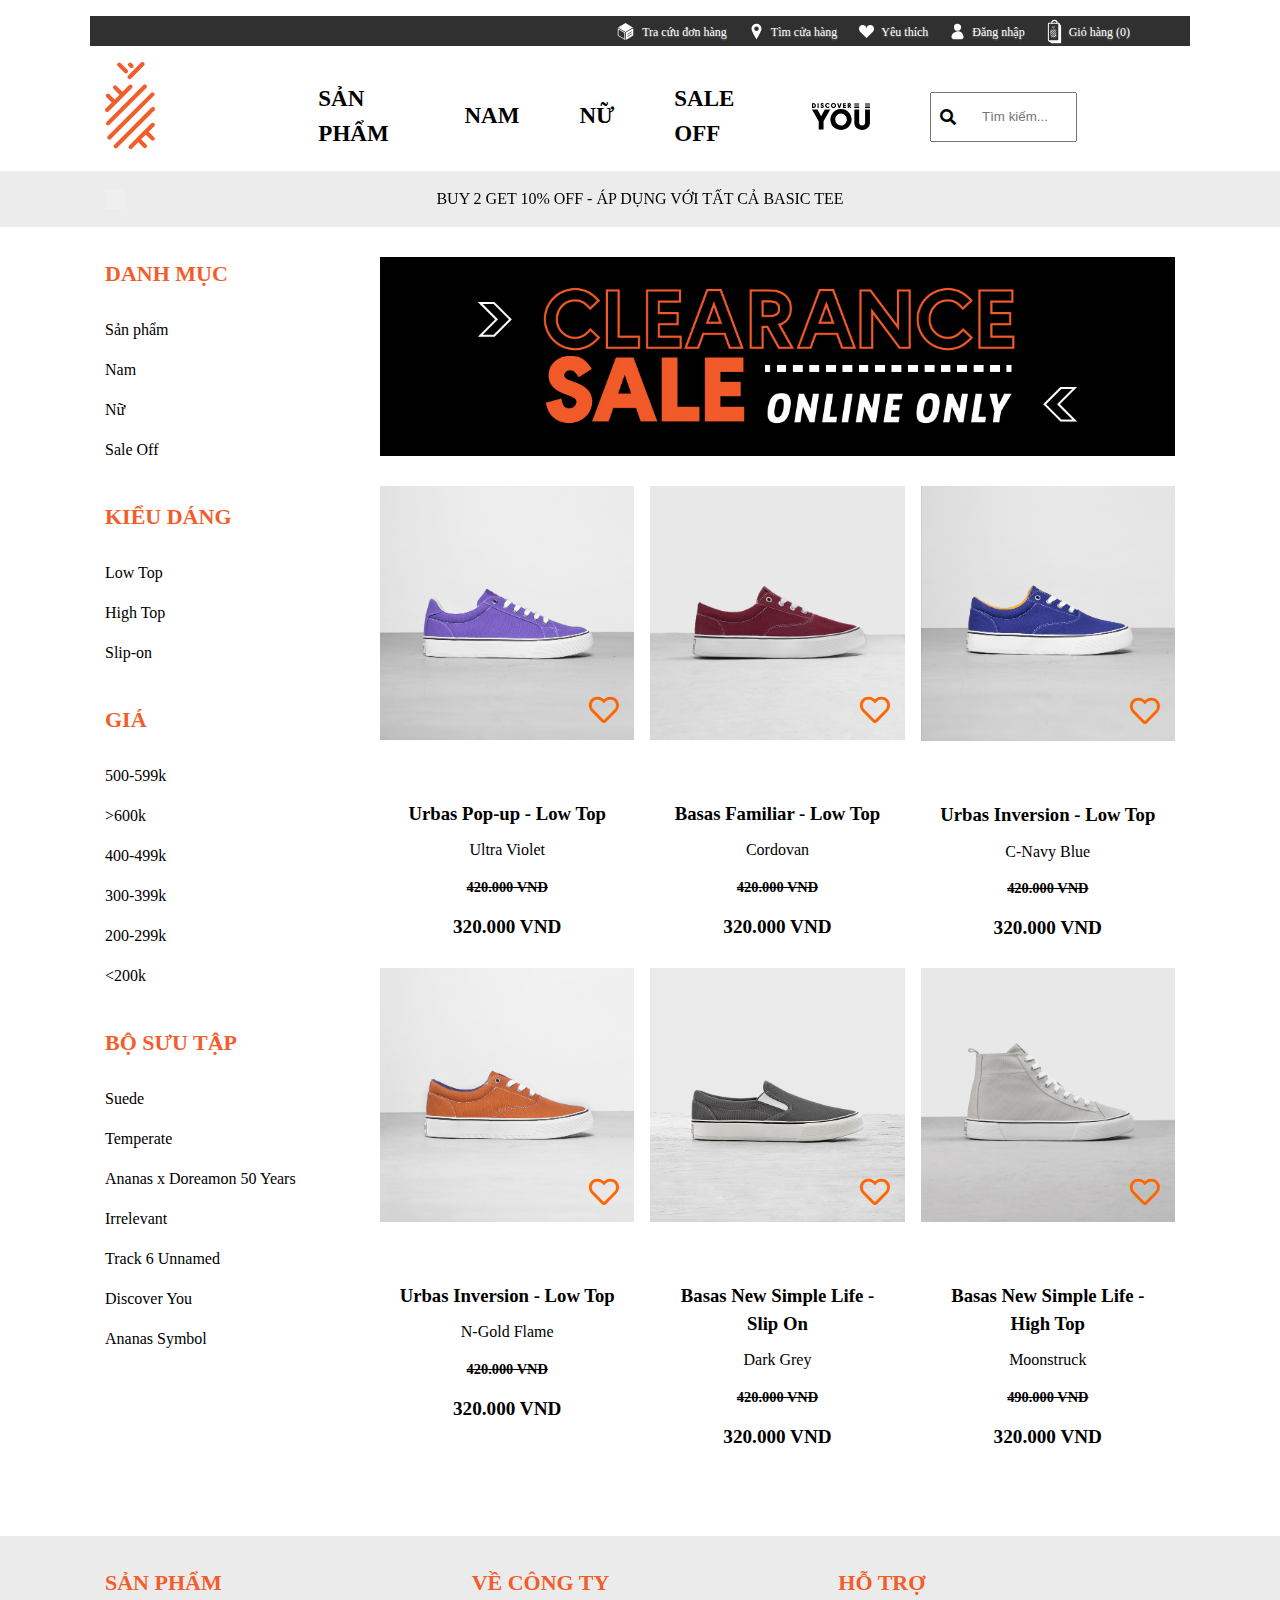
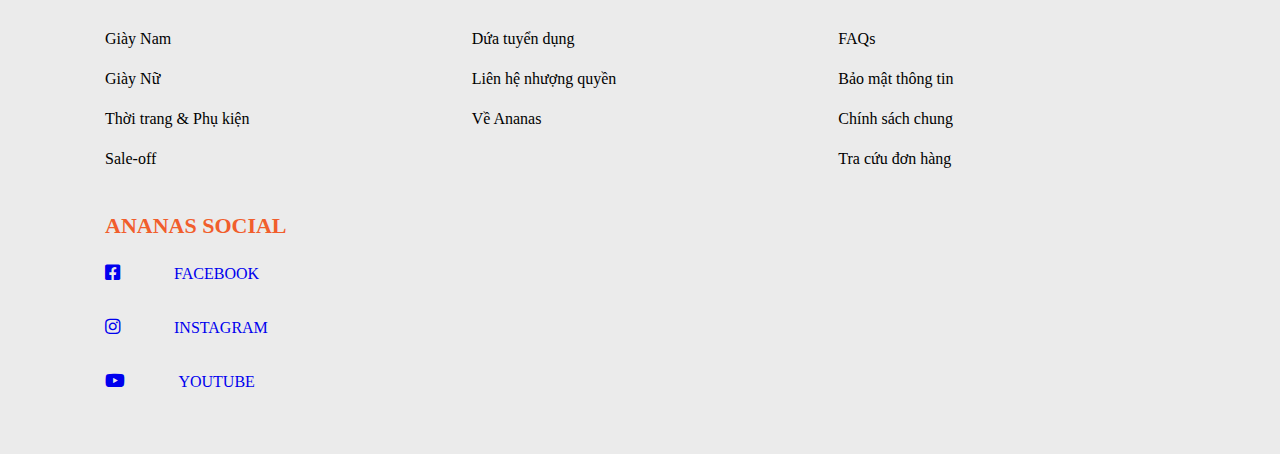
<file: Slip-on.html>
<!DOCTYPE html>
<html>
<head>
	<title>SALE OFF</title>
	<link rel="stylesheet" type="text/css" href="assets/css/awesome.css">
	<link rel="stylesheet" type="text/css" href="assets/css/bootstrap-grid.css">
	<link rel="stylesheet" type="text/css" href="assets/css/slick.css">
	<link rel="stylesheet" type="text/css" href="assets/css/style.css">
	<meta name="viewport" content="width=device-width, initial-scale=1">
	<meta charset="utf-8">
	<script type="text/javascript" src="assets/js/jquery-3.5.1.slim.min.js"></script>
	<script type="text/javascript" src="assets/js/slick.min.js"></script>
	<script type="text/javascript" src="assets/js/isotop.min.js"></script>
	<script type="text/javascript" src="assets/js/main.js"></script>

</head>
<body>
	<header>
		<section class="header-top">
			<div class="container-fluid">
				<div class="row">
					<ul class="menu">
			            <li><a href="#"><img src="images/icon_tra_cuu_don_hang.svg"> Tra cứu đơn hàng</a></li>
			            <li><a href="https://goo.gl/maps/fGVtA5FVoMZFDd5d7"><img src="images/icon_tim_cua_hang.svg"> Tìm cửa hàng</a></li>
			            <li><a href="#"><img src="images/icon_heart_header.svg"> Yêu thích</a></li>
		                <li><a href="custom_access.html"><img src="images/icon_dang_nhap.svg"> Đăng nhập</a></li>
                    	<li><a href="#"><img src="images/icon_gio_hang.svg">
			                    Giỏ hàng (<span class="countProduct">0</span>)</a></li>
				</div>
			</div>
		</section>
		<section class="header-main">
			<div class="container-fluid">
				<div class="row">
					<div class="col-md-2">
						<div class="logo">
							<a href="index.html"><img src="images/logo.svg" alt="logo"></a>
						</div>
					</div>
					<div class="col-md-7">
						<nav>
							<ul class="main-menu">
								<li >
									<a href="SanPham.html">SẢN PHẨM</a>
								</li>
								<li>
									<a href="GiayNam.html">NAM</a>
								</li>
								<li>
									<a href="GiayNu.html">NỮ</a>
								</li>
								<li>
									<a href="Sale-off.html">SALE OFF</a>
								</li>
								<li>
									<a href="https://www.facebook.com/Ananas.vietnam/" class="footer-item__link" target="blank"><img src="images/DiscoverYOU.svg" alt="image"></a>
								</li>
							</ul>
						</nav>
					</div>
					<div class="col-md-3">
						<form class="search-form" action="#" method="get">
							<input type="text" name="s" placeholder="Tìm kiếm...">
							<span class="fa fa-search"></span>
						</form>
					</div>
				</div>
			</div>
		</section>
	</header>
	<main>
		<section class="section-slide">
			<div class="container">
				<div class="row">
					<div class="col-12 slide">
						<p>BUY 2 GET 10% OFF - ÁP DỤNG VỚI TẤT CẢ BASIC TEE</p>
						<p>BUY 2 GET 10% OFF - ÁP DỤNG VỚI TẤT CẢ BASIC TEE</p>
						<p>BUY 2 GET 10% OFF - ÁP DỤNG VỚI TẤT CẢ BASIC TEE</p>
					</div>
				</div>
			</div>
		</section>
		<section class="section-archive">
			<div class="container">
				<div class="row">
					<div class="col-3 sidebar">
						<h3>DANH MỤC</h3>
						<ul>
							<li class="active">
								<a href="SanPham.html" >Sản phẩm</a>
							</li>
							<li>
								<a href="GiayNam.html">Nam</a>
							</li>
							<li>
								<a href="GiayNu.html">Nữ</a>
							</li>
							<li>
								<a href="Sale-off.html">Sale Off</a>
							</li>
							
						</ul>
						<h3>KIỂU DÁNG</h3>
						<ul>
							<li>
								<a href="LowTop.html">Low Top</a>
							</li>
							<li>
								<a href="HighTop.html">High Top</a>
							</li>
							<li>
								<a href="Slip-on.html">Slip-on</a>
							</li>
					
							
						</ul>
						<h3>GIÁ</h3>
						<ul>
							<li>
								<a href="#">500-599k</a>
							</li>
							<li>
								<a href="#">>600k</a>
							</li>
							<li>
								<a href="#">400-499k</a>
							</li>
							<li>
								<a href="#">300-399k</a>
							</li>
							<li>
								<a href="#">200-299k</a>
							</li>
							<li>
								<a href="#"><200k</a>
							</li>
							
						</ul>
						<h3>BỘ SƯU TẬP</h3>
						<ul>
							<li>
								<a href="#">Suede</a>
							</li>
							<li>
								<a href="#">Temperate</a>
							</li>
							<li>
								<a href="#">Ananas x Doreamon 50 Years</a>
							</li>
							<li>
								<a href="#">Irrelevant</a>
							</li>
							<li>
								<a href="#">Track 6 Unnamed</a>
							</li>
							<li>
								<a href="#">Discover You</a>
							</li>
							<li>
								<a href="#">Ananas Symbol</a>
							</li>
							
							
							
							
						</ul>
					</div>
					<div class="col-9 archive">
						<div class="banner">
							<img src="images/Clearance-Sale-Desktop.jpg">
						</div>
						<div class="products">
							<div class="product">
								<div class="product-inner">
									<div class="product-imge">
										<a href=""><img src="images/18.jpg" alt="product">
											<span>Mua ngay</span>
											<i class="far fa-heart"></i>
										</a>
										
									</div>
									<div class="product-content">
										<h3 class="title"><a href="#">Urbas Pop-up - 
										Low Top </a></h3>
										<span class="color">Ultra Violet</span>
										<p class="price-old">420.000 VND</p>
										<p class="price">320.000 VND</p>
									</div>
								</div>
							</div>
							<div class="product">
								<div class="product-inner">
									<div class="product-imge">
										<a href=""><img src="images/19.jpg" alt="product">
											<span>Mua ngay</span>
											<i class="far fa-heart"></i>
										</a>
										
									</div>
									<div class="product-content">
										<h3 class="title"><a href="#">Basas Familiar - Low Top</a></h3>
										<span class="color">Cordovan</span>
										<p class="price-old">420.000 VND</p>
										<p class="price">320.000 VND</p>
									</div>
								</div>
							</div>
							<div class="product">
								<div class="product-inner">
									<div class="product-imge">
										<a href=""><img src="images/20.jpg" alt="product">
											<span>Mua ngay</span>
											<i class="far fa-heart"></i>
										</a>
										
									</div>
									<div class="product-content">
										<h3 class="title"><a href="#">Urbas Inversion - Low Top</a></h3>
										<span class="color">C-Navy Blue</span>
										<p class="price-old">420.000 VND</p>
										<p class="price">320.000 VND</p>
									</div>
								</div>
							</div>
							<div class="product">
								<div class="product-inner">
									<div class="product-imge">
										<a href=""><img src="images/21.jpg" alt="product">
											<span>Mua ngay</span>
											<i class="far fa-heart"></i>
										</a>
										
									</div>
									<div class="product-content">
										<h3 class="title"><a href="#">Urbas Inversion - Low Top</a></h3>
										<span class="color">N-Gold Flame</span>
										<p class="price-old">420.000 VND</p>
										<p class="price">320.000 VND</p>
									</div>
								</div>
							</div>
							<div class="product">
								<div class="product-inner">
									<div class="product-imge">
										<a href=""><img src="images/22.jpg" alt="product">
											<span>Mua ngay</span>
											<i class="far fa-heart"></i>
										</a>
										
									</div>
									<div class="product-content">
										<h3 class="title"><a href="#">Basas New Simple Life - Slip On</a></h3>
										<span class="color">Dark Grey</span>
										<p class="price-old">420.000 VND</p>
										<p class="price">320.000 VND</p>
									</div>
								</div>
							</div>
							<div class="product">
								<div class="product-inner">
									<div class="product-imge">
										<a href=""><img src="images/23.jpg" alt="product">
											<span>Mua ngay</span>
											<i class="far fa-heart"></i>
										</a>
										
									</div>
									<div class="product-content">
										<h3 class="title"><a href="#">Basas New Simple Life - High Top</a></h3>
										<span class="color">Moonstruck</span>
										<p class="price-old">490.000 VND</p>
										<p class="price">320.000 VND</p>
									</div>
								</div>
							</div>
						
						</div>
					</div>
				</div>
			</div>
		</section>
	</main>
	<footer>
		<section class="footer">
			<div class="container">
				<div class="row">
					<div class="col-md-4 sidebar">
			            <h3>SẢN PHẨM</h3>
						<ul>
							<li>
								<a href="#">Giày Nam</a>
							</li>
							<li>
								<a href="#">Giày Nữ</a>
							</li>
							<li>
								<a href="#">Thời trang & Phụ kiện</a>
							</li>
							<li>
								<a href="#">Sale-off</a>
							</li>
							
						</ul>
			        </div>
			        <div class="col-md-4 sidebar">
			            <h3>VỀ CÔNG TY</h3>
						<ul>
							<li>
								<a href="#">Dứa tuyển dụng</a>
							</li>
							<li>
								<a href="#">Liên hệ nhượng quyền</a>
							</li>
							<li>
								<a href="#">Về Ananas</a>
							</li>
														
						</ul>
			        </div>

			        <div class="col-md-4 sidebar">
			            <h3>HỖ TRỢ</h3>
						<ul>
							<li>
								<a href="#">FAQs</a>
							</li>
							<li>
								<a href="#">Bảo mật thông tin</a>
							</li>
							<li>
								<a href="#">Chính sách chung</a>
							</li>
							<li>
								<a href="#">Tra cứu đơn hàng</a>
							</li>
							
						</ul>
			        </div>

			        <div class="col-md-4 sidebar">
			            <h3>ANANAS SOCIAL</h3>
						<ul>
							<a href="https://www.facebook.com/Ananas.vietnam/" class="footer-item__link" target="blank"><i class="footer-item__icon fab fa-facebook-square"></i>
							FACEBOOK</a>
						</ul>
						<ul>
							<a href="https://www.instagram.com/ananasvn/" class="footer-item__link"  target="blank"><i class="footer-item__icon fab fa-instagram"></i>
							INSTAGRAM</a>
						</ul>
						<ul>
							<a href="https://www.youtube.com/discoveryou" class="footer-item__link"  target="blank"><i class="footer-item__icon fab fa-youtube"></i>
							YOUTUBE</a>
						</ul>
			        </div>
			</div>
		</section>
	</footer>
</body>
</html>
</file>
<file: assets/css/CA_css.css>
html,
body {
  width: 100%;
  height: 100%;
}
body {
  background: url("https://ananas.vn/wp-content/uploads/peeping_pattas_banner.jpg") center center no-repeat;
  font-family: Roboto, Arial, sans-serif;
  display:flex;
  align-items: center;
  justify-content: center;
}
.cb-wrap label,
.cb-wrap input,
button {
  cursor: pointer;
}
a {
  color: #000;
  text-decoration: none;
  font-weight: bold;
}
input:focus,
button:focus {
  outline: none;
}
.col-spacer {
  min-height: 4rem;
}
.form-header {
  display: flex;
  align-items: center;
  font-size: 1.6rem;
  font-weight: 600;
}
.form-header .icon {
  font-size: 1.4rem;
  margin-right: 1rem;
}
#form {
  min-width: 700px;
  max-width: 800px;
  color: #fafafa;
  border: 2px solid;
  border-color: #fa6812;
  box-shadow: inset 0 0 15px #ff6d35, 0 0 15px #ff6d35;
  background-color: #3f3f3f21;
  border-radius: 5px;
}
#form .left {
  flex: 1 60%;
  border-right: 2px solid;
  border-color: #fa6812;
  box-shadow: inset 0 0 15px #ff6d35, 0 0 15px #ff6d35;
}
#form .right {
  flex: 1 40%;
}
#form .right > button {
  margin: 2px 0;
}
#form .input-wrap {
  margin-bottom: 0.5rem;
}
#form .input-wrap .input-desc {
  text-align: right;
  font-size: 0.8rem;
  margin: 4px 0;
  display: block;
}
#form .input-icon {
  display: flex;
  background-color: rgba(0,0,0,0.502);
  align-items: center;
  border-radius: 5px;
  border-bottom: 1px solid rgba(255,255,255,0.38);
}
#form .input-icon .icon {
  color: #fafafa;
  margin: 0 1rem;
  position: absolute;
  pointer-events: none;
}
#form .input-icon input {
  border: none;
  background: none;
  color: #fafafa;
  padding: 0.7rem;
  padding-left: 3rem;
  border-radius: 5px;
  flex: 1;
  transition: background-color 0.2s ease;
}
#form .input-icon input:focus {
  background-color: rgba(250,250,250,0.15);
}
button {
  border: 2px solid transparent;
  background-color: transparent;
  box-shadow: inset 0 0 15px #00e5ff, 0 0 15px #00e5ff;
  border-radius: 4px;
  color: #fafafa;
  padding: 0.5rem;
  transition: background-color 0.2s ease-in;
}
button i {
  margin: 0 0.6rem;
}
button.social {
  text-align: left;
  font-size: 1rem;
}
button.big {
  font-size: 1.2rem;
  font-weight: 600;
}
.primary {
  color: #fee;
  border-color: #f44336;
  text-shadow: 0 0 10px #f00;
  box-shadow: inset 0 0 15px #f44336, 0 0 15px #f44336;
}
.primary:focus,
.primary:hover,
.primary:active {
  background: #f44336;
}
.twitter {
  border-color: #1da1f2;
  text-shadow: 0 0 10px #1da1f2;
  box-shadow: inset 0 0 15px #1da1f2, 0 0 15px #1da1f2;
}
.twitter i {
  color: #e7f5fe;
}
.twitter:focus,
.twitter:hover,
.twitter:active {
  background: #1da1f2;
}
.facebook {
  border-color: #0084ff;
  text-shadow: 0 0 10px #0084ff;
  box-shadow: inset 0 0 15px #0084ff, 0 0 15px #0084ff;
}
.facebook i {
  color: #e5f3ff;
}
.facebook:focus,
.facebook:hover,
.facebook:active {
  background: #0084ff;
}
.googleplus {
  border-color: #dd4b39;
  text-shadow: 0 0 10px #dd4b39;
  box-shadow: inset 0 0 15px #dd4b39, 0 0 15px #dd4b39;
}
.googleplus i {
  color: #fbebe9;
}
.googleplus:focus,
.googleplus:hover,
.googleplus:active {
  background: #dd4b39;
}
.linkedin {
  border-color: #0077b5;
  text-shadow: 0 0 10px #0077b5;
  box-shadow: inset 0 0 15px #0077b5, 0 0 15px #0077b5;
}
.linkedin i {
  color: #e5f6ff;
}
.linkedin:focus,
.linkedin:hover,
.linkedin:active {
  background: #0077b5;
}
.txtglow {
  color: #edfdff;
  text-shadow: 0 0 15px #00e5ff;
}
.glow {
  color: #edfdff;
  box-shadow: 0 0 15px #00e5ff;
}
.flex {
  display: flex;
}
.flex .col {
  padding: 2rem;
}
.flex.col-2 > * {
  flex: 50%;
}
.flex:not(.column):not(.row) {
  align-items: center;
}
.flex.space {
  justify-content: space-between;
}
.flex.column {
  flex-direction: column;
}
.mt-1 {
  margin-top: 0.5rem;
}
.mt-2 {
  margin-top: 1rem;
}
.mt-3 {
  margin-top: 1.5rem;
}
.mt-4 {
  margin-top: 2rem;
}
.mt-5 {
  margin-top: 2.5rem;
}
</file>
<file: assets/css/style.css>
*, ::after, ::before {
    box-sizing: border-box;
}

img{
	max-width: 100%;
}

body{
	margin: 0;
}
a{
	text-decoration: none;
}
.header-top .menu {
    background: #303030;
    text-align: right;
    height: 30px;
    width: 100%;
    padding: 3px 60px 0px 0px;
    overflow: hidden;
}
.header-top .menu li {
    list-style: none;
    position: relative;
    display: inline-block;
    margin-left: 18px;
    text-shadow: 0 1px 2px rgb(255 255 255 / 30%);
}
.header-top .menu a {
    color: #fff;
    font-size: 12px;
    text-decoration: none;
    display: flex;
    align-items: center;
}
.header-top .menu a img {
    margin-right: 7px;
}

.header-main .logo{
	text-align: right;
}
.header-track6{
    text-align: center;
}
.main-menu{
	padding: 0;
	margin: 0;
	display: flex;
	align-items: center;
	justify-content: center;
}
.main-menu li{
	list-style-type: none;
}
.main-menu li a{
	display: flex;
	align-items: center;
	justify-content: center;
	padding: 20px 30px;
	color: black;
	font-size: 23px;
	font-weight: bold;
}
.category-item{
    margin-left:29px;
    padding-top: 100px;
}
.search-form{
	position: relative;
    height: 100%;
    display: flex;
    align-items: center;
}
.search-form input{
	width: 60%;
	height: 50px;
	line-height: 50px;
	padding-left: 50px;
}
.search-form span{
	position: absolute;
	top: 50%;
	left: 10px;
	z-index: 1;
	transform: translateY(-50%);
}
.section-slide{
	background: #ececec;
}
.slide p{
	text-align: center;
}
.slick-prev, .slick-next {
    font-size: 0;
    line-height: 0;
    position: absolute;
    top: 50%;
    display: block;
    width: 20px;
    height: 20px;
    padding: 0;
    -webkit-transform: translate(0, -50%);
    -ms-transform: translate(0, -50%);
    transform: translate(0, -50%);
    cursor: pointer;
    color: transparent;
    border: none;
    outline: none;
    /* background: transparent; */
    z-index: 86;
    opacity: .39;
}
.section-archive{
	margin: 30px 0;
}
.sidebar h3{
	color: #f15e2c;
	font-size: 22px;
	margin-bottom: 20px;
	margin-top: 0
}
.sidebar ul{
	padding: 0;
	margin-bottom: 30px
}
.sidebar ul li{
	list-style-type: none;
	padding: 8px 0;
} 
.sidebar ul li a{
	color: #000;
} 

.products{
	margin: 30px 0;
	display: flex;
	justify-content: space-between;
	flex-wrap: wrap;
}
.product {
	width: 32%;
	text-align: center;
	margin-bottom: 25px;
}
.product .product-imge{
	position: relative;
}
.product .product-imge a{
	display: block;
}
.product .product-imge a span{
	position: absolute;
	bottom: 15px;
	left: 50%;
	transform: translateX(-50%);
	z-index: 1;
	display: inline-block;
	padding: 10px 30px;
	background: #fc6702;
	opacity: 0;
	visibility: hidden;
	transition: all 350ms;
	white-space: nowrap;
	color: #fff;
	text-transform: uppercase;
}
.product .product-imge a i{
	position: absolute;
	bottom: 15px;
	right: 15px;
	color: #fc6702;
	font-size: 30px;
}
.product .product-imge a:hover span{
	opacity: 1;
	visibility: visible;
}
.product .product-content h3{
	margin: 10px 0
}
.product .product-content h3 a{
	color: #000;
}
.product .product-content p{
	font-weight: bold;
}
.price{
	font-size: 1.2rem;
}
.price-old{
	text-decoration: line-through;
	font-size: 0.9rem;
}
.footer{
	background: #ebebeb;
	padding: 30px 0
}
.footer-item__icon{
	font-size: 1.1rem;
	margin-right: 50px;
}

/*product detail*/
<style>
@import url('https://fonts.googleapis.com/css2?family=Open+Sans:ital,wght@1,300&display=swap');
</style>

 *{
	box-sizing: border-box; 
	padding: 0;
	margin: 0;
	font-family: 'Open Sans', sans-serif;
}

body{
		line-height: 1.5;

}
.card-wrapper{
	max-width: 1100px;
	margin: 0 auto;
}
img{
	display: block;
}
.img-display{
	overflow: hidden; 
}

.img-showcase{
	display: flex;
	width:100%;
	transition: all 0.5s ease;
}
.img-showcase img{
	min-width: 100%;
}
.img-select {
	display: flex;
}
.img-item{
	margin: 0.4rem;
}
.img-item: nth-child(1),
.img-item: nth-child(2),
.img-item: nth-child(3),
.img-item: nth-child(4),
.img-item: nth-child(5){
	margin-right: 0;
}
.img-item:hover {
	opacity: 0.8;	
}
.product-content{
	padding: 0rem 1rem;
}
.product-title{
	font-size: 1rem;
	text-transform: capitalize;
	font-weight: 700;
	position: relative;
	color: #d9730d ;
	margin:1rem 0;
}
.product-title::after{
	content: "" ;
	position: absolute;
	left: 0;
	bottom: 0;
	height: 4px;
	width: 80px;
	background: #12263a
}
.product-link{
	text-decoration: none;
	text-transform: uppercase;
	font-weight: 400;
	font-size: 0.9rem;
	display: inline-block;
	margin-bottom: 0.5rem;
	background: #256eff;
	color: #fff;
	padding: 0 0.3rem;
	transition: all 0.5s ease;
}
.product-link:hover{
	opacity: 0.9;

}
.product-rating{
	color: #ffc107;
}
.product-rating span{
	font-weight: 600;
	color: #252525;
}
.product-price{
	margin: 1rem 0;
	font-size: 1rem;
	font-weight: 700;
}
.product-price span{
	font-weight: 400;
}
.last-price span{
	color: #f64749;
	text-decoration: line-through;
}
.new-price span{
	color:#256eff;
}
.product-detail h2{
	text-transform: capitalize;
	color: #eb7907;
	padding-bottom: 0.6rem;
}
.product-detail p{
	font-size: 0.9rem;
	padding: 0.3rem;
	opacity: 0.8;
}
.product-detail ul{
	margin: 1rem 0;
	font-size: 0.9rem;
}
.product-detail ul li{
	margin: 0;
	list-style: none; 
	background: url(images/checked.png) left center	
	no-repeat;
	background-size: 18px;
	padding-left: 1.7rem;
	margin: 0.4rem 0;
	font-weight: 600;
	opacity: 0.9;
}
.product-detail ul li span{
	font-weight: 400;
}
.purchase-info{
	margin:1.5rem 0;
}
.purchase-info input{
	width:60px;
}
.purchase-info btn{
	border: 1.5px solid #ddd;
	border-radius: 25px;
	text-align: center;
	padding: 0.45 rem 0.8rem;
	outline: 0;
	margin-right: 0.2rem;
	margin-bottom: 1rem;
}
.purchase-info input{
	width: 100px;
}
.purchas-info.btn{
	cursor: pointer;
	color: #fff;
}
.purchase-info .btn:first-of-type{
	background: #256eff;
}
.purchase-info .btn:last-of-type{
	background: #f64749;
}
.purchase-info .btn:hover{
	opacity: 0.9;
}
.social-links{
	display: flex;
	align-items: center;
}
.social-links a{
	display: flex;
	align-items: center;
	justify-content: center;
	width: 32px;
	height: 32px;
	color: #000;
	border: 1px solid #000;
	margin: 0 0 2rem;
	border-radius: 50%;
	text-decoration: none;
	font-size: 0.8rem;
	transition: all 0.5s ease;
}
.social-links a:hover{
	background: #000;
	border-color: transparent;
	color: #fff;
}



.row{
	max-width: 1100px;
	margin: 0 auto;
}


.product-detail-title{
	
	padding-top: 120px;
	padding-bottom: 30px;
	text-align: center;
	
}
.product-detail-title h2{
	
	font-size:40px;
	text-transform: uppercase;
	font-weight: bold;
	font-style:oblique;
	color: #eb7907;	
	display: inline-block;
	align-items: stretch;
}
.reference-product{
	width: 1400px;
	margin:  auto;
}
.product-reference{
	width: 248px;
  	height: 248px;
  	border: 1px solid #000;
  	display :inline-block;
  	margin: 10px;
  	

}
.name{
	text-align: justify;
	margin: auto;
}
.name a{
	font-weight: bold; 
	color:#0d0d0c 
	font-size:14px;
	width: 80px;

}
.price{
	text-align: center;
	margin: auto;
}
.price p{
	font-weight: bold; 
	color:#0d0d0c 
	font-size:16px;
}

@media screen and (min-width: 992px){
	.card{
		display: grid;
		grid-template-columns: repeat(2 , 1fr);
		grid-gap:1.5rem;
	}
	.card-wrapper{
		height: 110vh;
		display: flex;
		justify-content: center;
		align-items: center;
	}
	.product-imgs{
		display:flex;
		flex-direction: column;
		justify-content:center;
	}
	.product-content{
		padding-top: 50px;
	}
}
</file>
